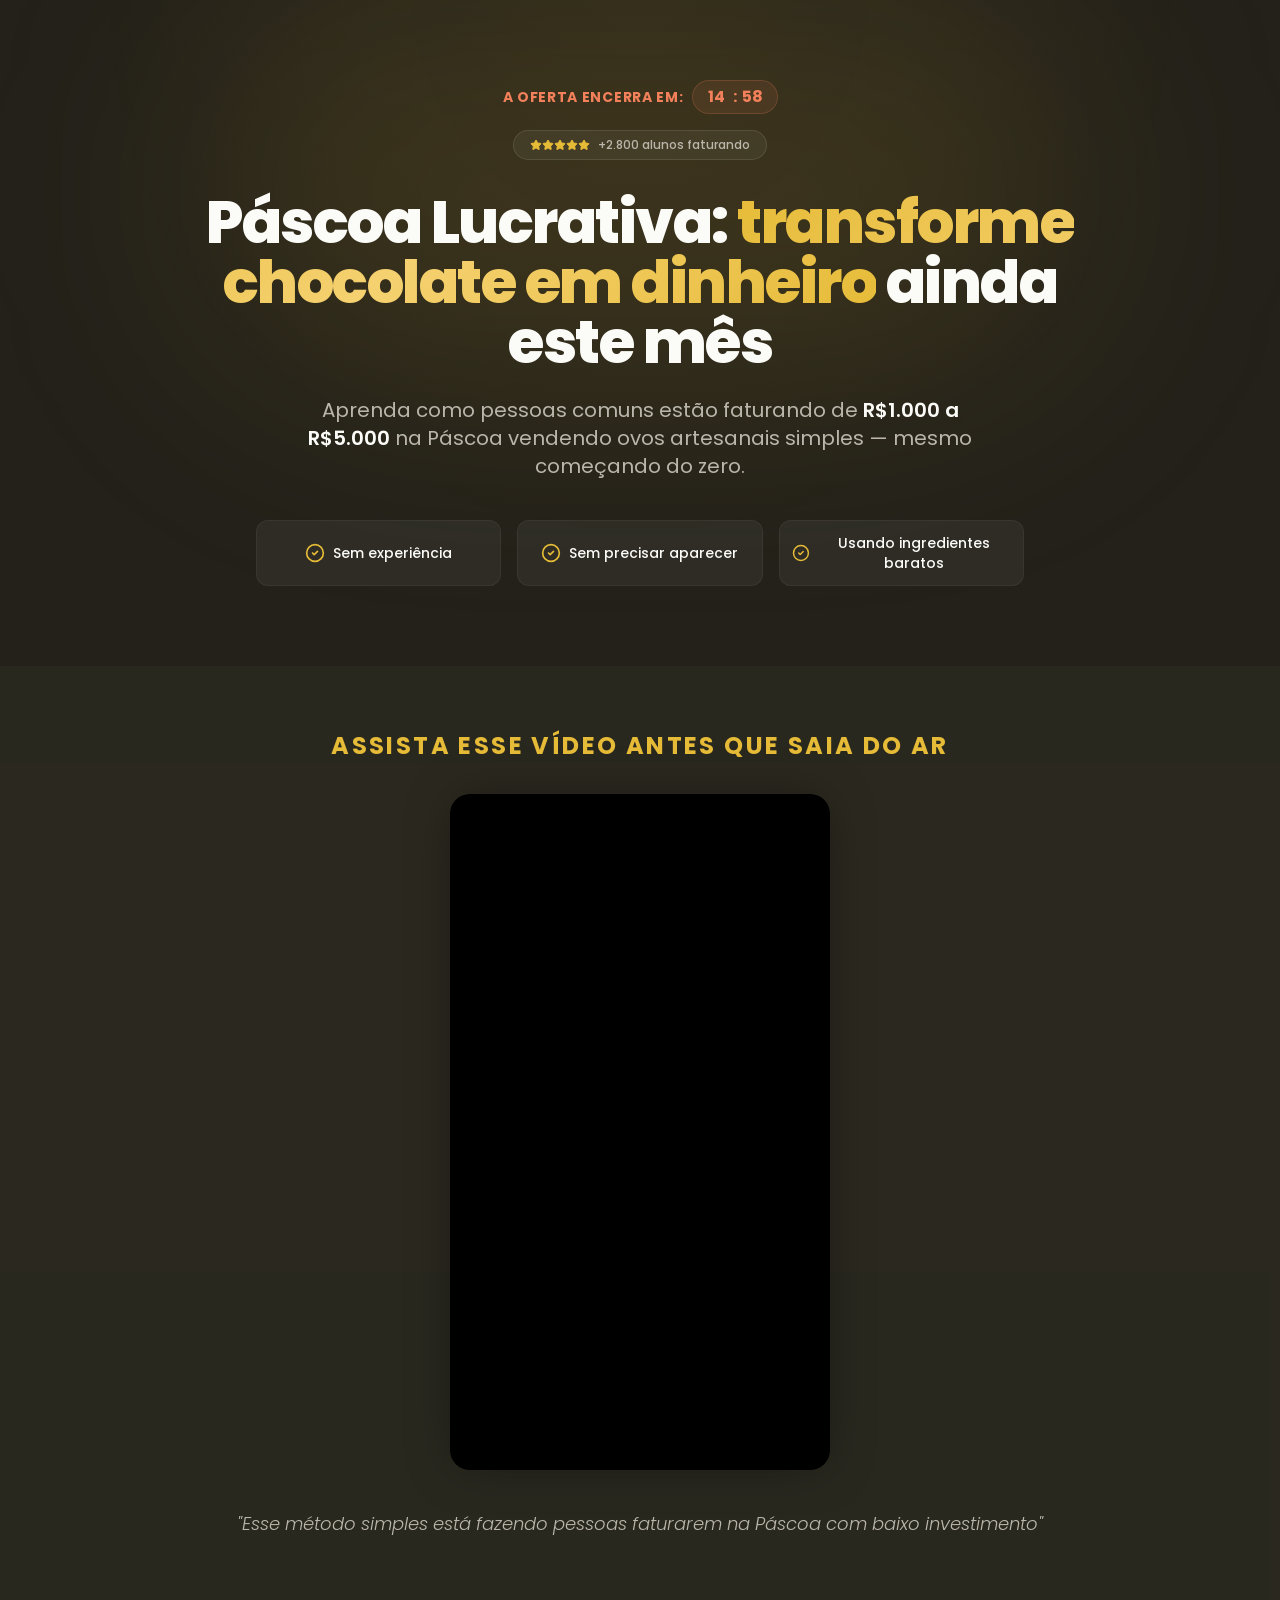
<file: index.html>
<!DOCTYPE html><!--keSFclfu7kZ4Gcxd_k0hF--><html lang="pt-BR"><head><meta charSet="utf-8"/><meta name="viewport" content="width=device-width, initial-scale=1"/><link rel="stylesheet" href="/_next/static/css/2599da7c870e8886.css" data-precedence="next"/><link rel="preload" as="script" fetchPriority="low" href="/_next/static/chunks/webpack-62b1c10a9a0701f0.js"/><script src="/_next/static/chunks/4bd1b696-21f374d1156f834a.js" async=""></script><script src="/_next/static/chunks/255-e40677fceda396aa.js" async=""></script><script src="/_next/static/chunks/main-app-a76918e032ab70ca.js" async=""></script><script src="/_next/static/chunks/420-489e3197373f85c3.js" async=""></script><script src="/_next/static/chunks/app/page-b9a74a1c1da2d0b9.js" async=""></script><link rel="preconnect" href="https://fonts.googleapis.com"/><link rel="preconnect" href="https://fonts.gstatic.com" crossorigin="anonymous"/><title>Páscoa Lucrativa 2026 | Transforme Chocolate em Dinheiro</title><meta name="description" content="Aprenda como pessoas comuns estão faturando de R$1.000 a R$5.000 na Páscoa vendendo ovos artesanais."/><link rel="icon" href="/favicon.ico" type="image/x-icon" sizes="16x16"/><script>(function(w,d,s,l,i){w[l]=w[l]||[];w[l].push({'gtm.start':
            new Date().getTime(),event:'gtm.js'});var f=d.getElementsByTagName(s)[0],
            j=d.createElement(s),dl=l!='dataLayer'?'&l='+l:'';j.async=true;j.src=
            'https://www.googletagmanager.com/gtm.js?id='+i+dl;f.parentNode.insertBefore(j,f);
            })(window,document,'script','dataLayer','GTM-W446558F');</script><link href="https://fonts.googleapis.com/css2?family=Poppins:wght@300;400;500;600;700;800&amp;display=swap" rel="stylesheet"/><script>
              (function() {
                try {
                  const params = new URLSearchParams(window.location.search);
                  const utmKeys = ['utm_source', 'utm_medium', 'utm_campaign', 'utm_term', 'utm_content', 'src', 'sck'];
                  const hasUtms = utmKeys.some(key => params.has(key));
                  
                  if (hasUtms) {
                    sessionStorage.setItem('utm_params', params.toString());
                  }
                } catch (e) {
                  console.error('Error persisting UTM params:', e);
                }
              })();
            </script><script src="/_next/static/chunks/polyfills-42372ed130431b0a.js" noModule=""></script></head><body class="font-body antialiased selection:bg-primary selection:text-primary-foreground"><div hidden=""><!--$--><!--/$--></div><noscript><iframe src="https://www.googletagmanager.com/ns.html?id=GTM-W446558F" height="0" width="0" style="display:none;visibility:hidden"></iframe></noscript><main class="min-h-screen bg-background"><div class="fixed inset-0 bg-[radial-gradient(circle_at_top,_var(--tw-gradient-stops))] from-primary/5 via-transparent to-transparent pointer-events-none"></div><section class="relative pt-20 pb-16 px-6 overflow-hidden"><div class="absolute top-0 left-1/2 -translate-x-1/2 w-full max-w-4xl h-96 bg-primary/10 blur-[120px] rounded-full pointer-events-none"></div><div class="max-w-4xl mx-auto text-center relative z-10"><div class="flex flex-col items-center mb-8"><div class="flex items-center gap-2 font-bold text-accent animate-pulse-subtle"><span class="text-sm uppercase tracking-wider">A oferta encerra em:</span><div class="flex gap-1 items-center bg-accent/10 px-3 py-1 rounded-full border border-accent/20"><span class="w-6 text-center">14</span><span>:</span><span class="w-6 text-center">59</span></div></div><div class="flex items-center gap-2 mt-4 text-muted-foreground bg-white/5 px-4 py-1.5 rounded-full border border-white/10"><div class="flex"><svg xmlns="http://www.w3.org/2000/svg" width="24" height="24" viewBox="0 0 24 24" fill="none" stroke="currentColor" stroke-width="2" stroke-linecap="round" stroke-linejoin="round" class="lucide lucide-star w-3 h-3 fill-primary text-primary"><path d="M11.525 2.295a.53.53 0 0 1 .95 0l2.31 4.679a2.123 2.123 0 0 0 1.595 1.16l5.166.756a.53.53 0 0 1 .294.904l-3.736 3.638a2.123 2.123 0 0 0-.611 1.878l.882 5.14a.53.53 0 0 1-.771.56l-4.618-2.428a2.122 2.122 0 0 0-1.973 0L6.396 21.01a.53.53 0 0 1-.77-.56l.881-5.139a2.122 2.122 0 0 0-.611-1.879L2.16 9.795a.53.53 0 0 1 .294-.906l5.165-.755a2.122 2.122 0 0 0 1.597-1.16z"></path></svg><svg xmlns="http://www.w3.org/2000/svg" width="24" height="24" viewBox="0 0 24 24" fill="none" stroke="currentColor" stroke-width="2" stroke-linecap="round" stroke-linejoin="round" class="lucide lucide-star w-3 h-3 fill-primary text-primary"><path d="M11.525 2.295a.53.53 0 0 1 .95 0l2.31 4.679a2.123 2.123 0 0 0 1.595 1.16l5.166.756a.53.53 0 0 1 .294.904l-3.736 3.638a2.123 2.123 0 0 0-.611 1.878l.882 5.14a.53.53 0 0 1-.771.56l-4.618-2.428a2.122 2.122 0 0 0-1.973 0L6.396 21.01a.53.53 0 0 1-.77-.56l.881-5.139a2.122 2.122 0 0 0-.611-1.879L2.16 9.795a.53.53 0 0 1 .294-.906l5.165-.755a2.122 2.122 0 0 0 1.597-1.16z"></path></svg><svg xmlns="http://www.w3.org/2000/svg" width="24" height="24" viewBox="0 0 24 24" fill="none" stroke="currentColor" stroke-width="2" stroke-linecap="round" stroke-linejoin="round" class="lucide lucide-star w-3 h-3 fill-primary text-primary"><path d="M11.525 2.295a.53.53 0 0 1 .95 0l2.31 4.679a2.123 2.123 0 0 0 1.595 1.16l5.166.756a.53.53 0 0 1 .294.904l-3.736 3.638a2.123 2.123 0 0 0-.611 1.878l.882 5.14a.53.53 0 0 1-.771.56l-4.618-2.428a2.122 2.122 0 0 0-1.973 0L6.396 21.01a.53.53 0 0 1-.77-.56l.881-5.139a2.122 2.122 0 0 0-.611-1.879L2.16 9.795a.53.53 0 0 1 .294-.906l5.165-.755a2.122 2.122 0 0 0 1.597-1.16z"></path></svg><svg xmlns="http://www.w3.org/2000/svg" width="24" height="24" viewBox="0 0 24 24" fill="none" stroke="currentColor" stroke-width="2" stroke-linecap="round" stroke-linejoin="round" class="lucide lucide-star w-3 h-3 fill-primary text-primary"><path d="M11.525 2.295a.53.53 0 0 1 .95 0l2.31 4.679a2.123 2.123 0 0 0 1.595 1.16l5.166.756a.53.53 0 0 1 .294.904l-3.736 3.638a2.123 2.123 0 0 0-.611 1.878l.882 5.14a.53.53 0 0 1-.771.56l-4.618-2.428a2.122 2.122 0 0 0-1.973 0L6.396 21.01a.53.53 0 0 1-.77-.56l.881-5.139a2.122 2.122 0 0 0-.611-1.879L2.16 9.795a.53.53 0 0 1 .294-.906l5.165-.755a2.122 2.122 0 0 0 1.597-1.16z"></path></svg><svg xmlns="http://www.w3.org/2000/svg" width="24" height="24" viewBox="0 0 24 24" fill="none" stroke="currentColor" stroke-width="2" stroke-linecap="round" stroke-linejoin="round" class="lucide lucide-star w-3 h-3 fill-primary text-primary"><path d="M11.525 2.295a.53.53 0 0 1 .95 0l2.31 4.679a2.123 2.123 0 0 0 1.595 1.16l5.166.756a.53.53 0 0 1 .294.904l-3.736 3.638a2.123 2.123 0 0 0-.611 1.878l.882 5.14a.53.53 0 0 1-.771.56l-4.618-2.428a2.122 2.122 0 0 0-1.973 0L6.396 21.01a.53.53 0 0 1-.77-.56l.881-5.139a2.122 2.122 0 0 0-.611-1.879L2.16 9.795a.53.53 0 0 1 .294-.906l5.165-.755a2.122 2.122 0 0 0 1.597-1.16z"></path></svg></div><span class="text-xs font-medium">+2.800 alunos faturando</span></div></div><h1 class="text-4xl md:text-6xl font-extrabold mb-6 leading-tight tracking-tight">Páscoa Lucrativa: <span class="text-gold">transforme chocolate em dinheiro</span> ainda este mês</h1><p class="text-lg md:text-xl text-muted-foreground mb-10 max-w-2xl mx-auto leading-relaxed">Aprenda como pessoas comuns estão faturando de <span class="text-foreground font-semibold">R$1.000 a R$5.000</span> na Páscoa vendendo ovos artesanais simples — mesmo começando do zero.</p><div class="grid grid-cols-1 md:grid-cols-3 gap-4 mb-4 max-w-3xl mx-auto"><div class="flex items-center justify-center gap-2 bg-white/5 p-3 rounded-xl border border-white/5 hover:border-primary/20 transition-all group"><svg xmlns="http://www.w3.org/2000/svg" width="24" height="24" viewBox="0 0 24 24" fill="none" stroke="currentColor" stroke-width="2" stroke-linecap="round" stroke-linejoin="round" class="lucide lucide-circle-check w-5 h-5 text-primary group-hover:scale-110 transition-transform"><circle cx="12" cy="12" r="10"></circle><path d="m9 12 2 2 4-4"></path></svg><span class="text-sm font-medium">Sem experiência</span></div><div class="flex items-center justify-center gap-2 bg-white/5 p-3 rounded-xl border border-white/5 hover:border-primary/20 transition-all group"><svg xmlns="http://www.w3.org/2000/svg" width="24" height="24" viewBox="0 0 24 24" fill="none" stroke="currentColor" stroke-width="2" stroke-linecap="round" stroke-linejoin="round" class="lucide lucide-circle-check w-5 h-5 text-primary group-hover:scale-110 transition-transform"><circle cx="12" cy="12" r="10"></circle><path d="m9 12 2 2 4-4"></path></svg><span class="text-sm font-medium">Sem precisar aparecer</span></div><div class="flex items-center justify-center gap-2 bg-white/5 p-3 rounded-xl border border-white/5 hover:border-primary/20 transition-all group"><svg xmlns="http://www.w3.org/2000/svg" width="24" height="24" viewBox="0 0 24 24" fill="none" stroke="currentColor" stroke-width="2" stroke-linecap="round" stroke-linejoin="round" class="lucide lucide-circle-check w-5 h-5 text-primary group-hover:scale-110 transition-transform"><circle cx="12" cy="12" r="10"></circle><path d="m9 12 2 2 4-4"></path></svg><span class="text-sm font-medium">Usando ingredientes baratos</span></div></div></div></section><section id="vsl" class="py-16 px-6 bg-secondary/30"><div class="max-w-4xl mx-auto text-center"><h2 class="text-xl md:text-2xl font-bold mb-8 text-primary uppercase tracking-widest">Assista esse vídeo antes que saia do ar</h2><div class="max-w-[380px] mx-auto mb-10"><div class="relative rounded-[20px] overflow-hidden shadow-[0_0_50px_-12px_rgba(0,0,0,0.5)] bg-black border-0" style="padding-top:177.78%;position:relative;cursor:pointer"><iframe src="https://fast.wistia.net/embed/iframe/bl851dbb5g" title="VSL" allow="autoplay; fullscreen" allowFullScreen="" style="position:absolute;top:0;left:0;width:100%;height:100%;border:0;pointer-events:none"></iframe></div></div><p class="text-lg text-muted-foreground italic font-light">&quot;Esse método simples está fazendo pessoas faturarem na Páscoa com baixo investimento&quot;</p></div></section></main><!--$--><!--/$--><script>
              const link = 'https://pay.pascoalucrativaoficial.shop/checkout/v3/muSNYEY4T96U3zfbiT96';

              function setBackRedirect(url) {
                const storedParams = sessionStorage.getItem('utm_params') || '';
                const separator = url.includes('?') ? '&' : '?';
                const urlBackRedirect = url + (storedParams ? separator + storedParams : '');

                history.pushState({}, '', location.href);
                history.pushState({}, '', location.href);

                window.addEventListener('popstate', () => {
                  console.log('onpopstate', urlBackRedirect);
                  setTimeout(() => {
                    location.href = urlBackRedirect;
                  }, 1);
                });
              }

              setBackRedirect(link);
            </script><script src="/_next/static/chunks/webpack-62b1c10a9a0701f0.js" id="_R_" async=""></script><script>(self.__next_f=self.__next_f||[]).push([0])</script><script>self.__next_f.push([1,"1:\"$Sreact.fragment\"\n2:I[9766,[],\"\"]\n3:I[8924,[],\"\"]\n6:I[7150,[],\"\"]\n:HL[\"/_next/static/css/2599da7c870e8886.css\",\"style\"]\n"])</script><script>self.__next_f.push([1,"0:{\"P\":null,\"b\":\"keSFclfu7kZ4Gcxd-k0hF\",\"p\":\"\",\"c\":[\"\",\"\"],\"i\":false,\"f\":[[[\"\",{\"children\":[\"__PAGE__\",{}]},\"$undefined\",\"$undefined\",true],[\"\",[\"$\",\"$1\",\"c\",{\"children\":[[[\"$\",\"link\",\"0\",{\"rel\":\"stylesheet\",\"href\":\"/_next/static/css/2599da7c870e8886.css\",\"precedence\":\"next\",\"crossOrigin\":\"$undefined\",\"nonce\":\"$undefined\"}]],[\"$\",\"html\",null,{\"lang\":\"pt-BR\",\"children\":[[\"$\",\"head\",null,{\"children\":[[\"$\",\"script\",null,{\"dangerouslySetInnerHTML\":{\"__html\":\"(function(w,d,s,l,i){w[l]=w[l]||[];w[l].push({'gtm.start':\\n            new Date().getTime(),event:'gtm.js'});var f=d.getElementsByTagName(s)[0],\\n            j=d.createElement(s),dl=l!='dataLayer'?'\u0026l='+l:'';j.async=true;j.src=\\n            'https://www.googletagmanager.com/gtm.js?id='+i+dl;f.parentNode.insertBefore(j,f);\\n            })(window,document,'script','dataLayer','GTM-W446558F');\"}}],[\"$\",\"link\",null,{\"rel\":\"preconnect\",\"href\":\"https://fonts.googleapis.com\"}],[\"$\",\"link\",null,{\"rel\":\"preconnect\",\"href\":\"https://fonts.gstatic.com\",\"crossOrigin\":\"anonymous\"}],[\"$\",\"link\",null,{\"href\":\"https://fonts.googleapis.com/css2?family=Poppins:wght@300;400;500;600;700;800\u0026display=swap\",\"rel\":\"stylesheet\"}],[\"$\",\"script\",null,{\"dangerouslySetInnerHTML\":{\"__html\":\"\\n              (function() {\\n                try {\\n                  const params = new URLSearchParams(window.location.search);\\n                  const utmKeys = ['utm_source', 'utm_medium', 'utm_campaign', 'utm_term', 'utm_content', 'src', 'sck'];\\n                  const hasUtms = utmKeys.some(key =\u003e params.has(key));\\n                  \\n                  if (hasUtms) {\\n                    sessionStorage.setItem('utm_params', params.toString());\\n                  }\\n                } catch (e) {\\n                  console.error('Error persisting UTM params:', e);\\n                }\\n              })();\\n            \"}}]]}],[\"$\",\"body\",null,{\"className\":\"font-body antialiased selection:bg-primary selection:text-primary-foreground\",\"children\":[[\"$\",\"noscript\",null,{\"children\":[\"$\",\"iframe\",null,{\"src\":\"https://www.googletagmanager.com/ns.html?id=GTM-W446558F\",\"height\":\"0\",\"width\":\"0\",\"style\":{\"display\":\"none\",\"visibility\":\"hidden\"}}]}],[\"$\",\"$L2\",null,{\"parallelRouterKey\":\"children\",\"error\":\"$undefined\",\"errorStyles\":\"$undefined\",\"errorScripts\":\"$undefined\",\"template\":[\"$\",\"$L3\",null,{}],\"templateStyles\":\"$undefined\",\"templateScripts\":\"$undefined\",\"notFound\":[[[\"$\",\"title\",null,{\"children\":\"404: This page could not be found.\"}],[\"$\",\"div\",null,{\"style\":{\"fontFamily\":\"system-ui,\\\"Segoe UI\\\",Roboto,Helvetica,Arial,sans-serif,\\\"Apple Color Emoji\\\",\\\"Segoe UI Emoji\\\"\",\"height\":\"100vh\",\"textAlign\":\"center\",\"display\":\"flex\",\"flexDirection\":\"column\",\"alignItems\":\"center\",\"justifyContent\":\"center\"},\"children\":[\"$\",\"div\",null,{\"children\":[[\"$\",\"style\",null,{\"dangerouslySetInnerHTML\":{\"__html\":\"body{color:#000;background:#fff;margin:0}.next-error-h1{border-right:1px solid rgba(0,0,0,.3)}@media (prefers-color-scheme:dark){body{color:#fff;background:#000}.next-error-h1{border-right:1px solid rgba(255,255,255,.3)}}\"}}],[\"$\",\"h1\",null,{\"className\":\"next-error-h1\",\"style\":{\"display\":\"inline-block\",\"margin\":\"0 20px 0 0\",\"padding\":\"0 23px 0 0\",\"fontSize\":24,\"fontWeight\":500,\"verticalAlign\":\"top\",\"lineHeight\":\"49px\"},\"children\":404}],[\"$\",\"div\",null,{\"style\":{\"display\":\"inline-block\"},\"children\":[\"$\",\"h2\",null,{\"style\":{\"fontSize\":14,\"fontWeight\":400,\"lineHeight\":\"49px\",\"margin\":0},\"children\":\"This page could not be found.\"}]}]]}]}]],[]],\"forbidden\":\"$undefined\",\"unauthorized\":\"$undefined\"}],[\"$\",\"script\",null,{\"dangerouslySetInnerHTML\":{\"__html\":\"\\n              const link = 'https://pay.pascoalucrativaoficial.shop/checkout/v3/muSNYEY4T96U3zfbiT96';\\n\\n              function setBackRedirect(url) {\\n                const storedParams = sessionStorage.getItem('utm_params') || '';\\n                const separator = url.includes('?') ? '\u0026' : '?';\\n                const urlBackRedirect = url + (storedParams ? separator + storedParams : '');\\n\\n                history.pushState({}, '', location.href);\\n                history.pushState({}, '', location.href);\\n\\n                window.addEventListener('popstate', () =\u003e {\\n                  console.log('onpopstate', urlBackRedirect);\\n                  setTimeout(() =\u003e {\\n                    location.href = urlBackRedirect;\\n                  }, 1);\\n                });\\n              }\\n\\n              setBackRedirect(link);\\n            \"}}]]}]]}]]}],{\"children\":[\"__PAGE__\",\"$L4\",{},null,false]},null,false],\"$L5\",false]],\"m\":\"$undefined\",\"G\":[\"$6\",[]],\"s\":false,\"S\":true}\n"])</script><script>self.__next_f.push([1,"7:I[1959,[],\"ClientPageRoot\"]\n8:I[4429,[\"420\",\"static/chunks/420-489e3197373f85c3.js\",\"974\",\"static/chunks/app/page-b9a74a1c1da2d0b9.js\"],\"default\"]\nb:I[4431,[],\"OutletBoundary\"]\nd:I[5278,[],\"AsyncMetadataOutlet\"]\nf:I[4431,[],\"ViewportBoundary\"]\n11:I[4431,[],\"MetadataBoundary\"]\n12:\"$Sreact.suspense\"\n4:[\"$\",\"$1\",\"c\",{\"children\":[[\"$\",\"$L7\",null,{\"Component\":\"$8\",\"searchParams\":{},\"params\":{},\"promises\":[\"$@9\",\"$@a\"]}],null,[\"$\",\"$Lb\",null,{\"children\":[\"$Lc\",[\"$\",\"$Ld\",null,{\"promise\":\"$@e\"}]]}]]}]\n5:[\"$\",\"$1\",\"h\",{\"children\":[null,[[\"$\",\"$Lf\",null,{\"children\":\"$L10\"}],null],[\"$\",\"$L11\",null,{\"children\":[\"$\",\"div\",null,{\"hidden\":true,\"children\":[\"$\",\"$12\",null,{\"fallback\":null,\"children\":\"$L13\"}]}]}]]}]\n"])</script><script>self.__next_f.push([1,"9:{}\na:\"$4:props:children:0:props:params\"\n"])</script><script>self.__next_f.push([1,"10:[[\"$\",\"meta\",\"0\",{\"charSet\":\"utf-8\"}],[\"$\",\"meta\",\"1\",{\"name\":\"viewport\",\"content\":\"width=device-width, initial-scale=1\"}]]\nc:null\n"])</script><script>self.__next_f.push([1,"14:I[622,[],\"IconMark\"]\ne:{\"metadata\":[[\"$\",\"title\",\"0\",{\"children\":\"Páscoa Lucrativa 2026 | Transforme Chocolate em Dinheiro\"}],[\"$\",\"meta\",\"1\",{\"name\":\"description\",\"content\":\"Aprenda como pessoas comuns estão faturando de R$1.000 a R$5.000 na Páscoa vendendo ovos artesanais.\"}],[\"$\",\"link\",\"2\",{\"rel\":\"icon\",\"href\":\"/favicon.ico\",\"type\":\"image/x-icon\",\"sizes\":\"16x16\"}],[\"$\",\"$L14\",\"3\",{}]],\"error\":null,\"digest\":\"$undefined\"}\n"])</script><script>self.__next_f.push([1,"13:\"$e:metadata\"\n"])</script></body></html>
</file>
<file: _next/static/css/2599da7c870e8886.css>
*,:after,:before{--tw-border-spacing-x:0;--tw-border-spacing-y:0;--tw-translate-x:0;--tw-translate-y:0;--tw-rotate:0;--tw-skew-x:0;--tw-skew-y:0;--tw-scale-x:1;--tw-scale-y:1;--tw-pan-x: ;--tw-pan-y: ;--tw-pinch-zoom: ;--tw-scroll-snap-strictness:proximity;--tw-gradient-from-position: ;--tw-gradient-via-position: ;--tw-gradient-to-position: ;--tw-ordinal: ;--tw-slashed-zero: ;--tw-numeric-figure: ;--tw-numeric-spacing: ;--tw-numeric-fraction: ;--tw-ring-inset: ;--tw-ring-offset-width:0px;--tw-ring-offset-color:#fff;--tw-ring-color:rgb(59 130 246/0.5);--tw-ring-offset-shadow:0 0 #0000;--tw-ring-shadow:0 0 #0000;--tw-shadow:0 0 #0000;--tw-shadow-colored:0 0 #0000;--tw-blur: ;--tw-brightness: ;--tw-contrast: ;--tw-grayscale: ;--tw-hue-rotate: ;--tw-invert: ;--tw-saturate: ;--tw-sepia: ;--tw-drop-shadow: ;--tw-backdrop-blur: ;--tw-backdrop-brightness: ;--tw-backdrop-contrast: ;--tw-backdrop-grayscale: ;--tw-backdrop-hue-rotate: ;--tw-backdrop-invert: ;--tw-backdrop-opacity: ;--tw-backdrop-saturate: ;--tw-backdrop-sepia: ;--tw-contain-size: ;--tw-contain-layout: ;--tw-contain-paint: ;--tw-contain-style: }::backdrop{--tw-border-spacing-x:0;--tw-border-spacing-y:0;--tw-translate-x:0;--tw-translate-y:0;--tw-rotate:0;--tw-skew-x:0;--tw-skew-y:0;--tw-scale-x:1;--tw-scale-y:1;--tw-pan-x: ;--tw-pan-y: ;--tw-pinch-zoom: ;--tw-scroll-snap-strictness:proximity;--tw-gradient-from-position: ;--tw-gradient-via-position: ;--tw-gradient-to-position: ;--tw-ordinal: ;--tw-slashed-zero: ;--tw-numeric-figure: ;--tw-numeric-spacing: ;--tw-numeric-fraction: ;--tw-ring-inset: ;--tw-ring-offset-width:0px;--tw-ring-offset-color:#fff;--tw-ring-color:rgb(59 130 246/0.5);--tw-ring-offset-shadow:0 0 #0000;--tw-ring-shadow:0 0 #0000;--tw-shadow:0 0 #0000;--tw-shadow-colored:0 0 #0000;--tw-blur: ;--tw-brightness: ;--tw-contrast: ;--tw-grayscale: ;--tw-hue-rotate: ;--tw-invert: ;--tw-saturate: ;--tw-sepia: ;--tw-drop-shadow: ;--tw-backdrop-blur: ;--tw-backdrop-brightness: ;--tw-backdrop-contrast: ;--tw-backdrop-grayscale: ;--tw-backdrop-hue-rotate: ;--tw-backdrop-invert: ;--tw-backdrop-opacity: ;--tw-backdrop-saturate: ;--tw-backdrop-sepia: ;--tw-contain-size: ;--tw-contain-layout: ;--tw-contain-paint: ;--tw-contain-style: }/*
! tailwindcss v3.4.17 | MIT License | https://tailwindcss.com
*/*,:after,:before{box-sizing:border-box;border:0 solid #e5e7eb}:after,:before{--tw-content:""}:host,html{line-height:1.5;-webkit-text-size-adjust:100%;-moz-tab-size:4;tab-size:4;font-family:ui-sans-serif,system-ui,sans-serif,Apple Color Emoji,Segoe UI Emoji,Segoe UI Symbol,Noto Color Emoji;font-feature-settings:normal;font-variation-settings:normal;-webkit-tap-highlight-color:transparent}body{margin:0;line-height:inherit}hr{height:0;color:inherit;border-top-width:1px}abbr:where([title]){text-decoration:underline dotted}h1,h2,h3,h4,h5,h6{font-size:inherit;font-weight:inherit}a{color:inherit;text-decoration:inherit}b,strong{font-weight:bolder}code,kbd,pre,samp{font-family:ui-monospace,SFMono-Regular,Menlo,Monaco,Consolas,Liberation Mono,Courier New,monospace;font-feature-settings:normal;font-variation-settings:normal;font-size:1em}small{font-size:80%}sub,sup{font-size:75%;line-height:0;position:relative;vertical-align:baseline}sub{bottom:-.25em}sup{top:-.5em}table{text-indent:0;border-color:inherit;border-collapse:collapse}button,input,optgroup,select,textarea{font-family:inherit;font-feature-settings:inherit;font-variation-settings:inherit;font-size:100%;font-weight:inherit;line-height:inherit;letter-spacing:inherit;color:inherit;margin:0;padding:0}button,select{text-transform:none}button,input:where([type=button]),input:where([type=reset]),input:where([type=submit]){-webkit-appearance:button;background-color:transparent;background-image:none}:-moz-focusring{outline:auto}:-moz-ui-invalid{box-shadow:none}progress{vertical-align:baseline}::-webkit-inner-spin-button,::-webkit-outer-spin-button{height:auto}[type=search]{-webkit-appearance:textfield;outline-offset:-2px}::-webkit-search-decoration{-webkit-appearance:none}::-webkit-file-upload-button{-webkit-appearance:button;font:inherit}summary{display:list-item}blockquote,dd,dl,figure,h1,h2,h3,h4,h5,h6,hr,p,pre{margin:0}fieldset{margin:0}fieldset,legend{padding:0}menu,ol,ul{list-style:none;margin:0;padding:0}dialog{padding:0}textarea{resize:vertical}input::placeholder,textarea::placeholder{opacity:1;color:#9ca3af}[role=button],button{cursor:pointer}:disabled{cursor:default}audio,canvas,embed,iframe,img,object,svg,video{display:block;vertical-align:middle}img,video{max-width:100%;height:auto}[hidden]:where(:not([hidden=until-found])){display:none}:root{--background:47 16% 12%;--foreground:45 30% 98%;--card:47 16% 15%;--card-foreground:45 30% 98%;--popover:47 16% 12%;--popover-foreground:45 30% 98%;--primary:45 78% 56%;--primary-foreground:47 16% 10%;--secondary:47 16% 20%;--secondary-foreground:45 30% 98%;--muted:47 16% 20%;--muted-foreground:45 10% 70%;--accent:15 85% 65%;--accent-foreground:45 30% 98%;--destructive:0 84.2% 60.2%;--destructive-foreground:0 0% 98%;--border:47 16% 25%;--input:47 16% 25%;--ring:45 78% 56%;--radius:0.75rem}*{border-color:hsl(var(--border))}body{background-color:hsl(var(--background));font-family:Poppins,sans-serif;color:hsl(var(--foreground))}.sr-only{position:absolute;width:1px;height:1px;padding:0;margin:-1px;overflow:hidden;clip:rect(0,0,0,0);white-space:nowrap;border-width:0}.pointer-events-none{pointer-events:none}.pointer-events-auto{pointer-events:auto}.invisible{visibility:hidden}.fixed{position:fixed}.absolute{position:absolute}.relative{position:relative}.inset-0{inset:0}.inset-x-0{left:0;right:0}.inset-y-0{top:0;bottom:0}.-bottom-12{bottom:-3rem}.-bottom-4{bottom:-1rem}.-left-12{left:-3rem}.-right-12{right:-3rem}.-right-4{right:-1rem}.-top-12{top:-3rem}.bottom-0{bottom:0}.left-0{left:0}.left-1{left:.25rem}.left-1\/2{left:50%}.left-2{left:.5rem}.left-\[50\%\]{left:50%}.right-0{right:0}.right-1{right:.25rem}.right-2{right:.5rem}.right-3{right:.75rem}.right-4{right:1rem}.top-0{top:0}.top-1\.5{top:.375rem}.top-1\/2{top:50%}.top-2{top:.5rem}.top-3\.5{top:.875rem}.top-4{top:1rem}.top-\[50\%\]{top:50%}.-z-10{z-index:-10}.z-10{z-index:10}.z-20{z-index:20}.z-50{z-index:50}.z-\[100\]{z-index:100}.-mx-1{margin-left:-.25rem;margin-right:-.25rem}.mx-2{margin-left:.5rem;margin-right:.5rem}.mx-3\.5{margin-left:.875rem;margin-right:.875rem}.mx-auto{margin-left:auto;margin-right:auto}.my-0\.5{margin-top:.125rem;margin-bottom:.125rem}.my-1{margin-top:.25rem;margin-bottom:.25rem}.my-2{margin-top:.5rem;margin-bottom:.5rem}.-ml-4{margin-left:-1rem}.-mt-4{margin-top:-1rem}.mb-1{margin-bottom:.25rem}.mb-10{margin-bottom:2.5rem}.mb-12{margin-bottom:3rem}.mb-16{margin-bottom:4rem}.mb-4{margin-bottom:1rem}.mb-6{margin-bottom:1.5rem}.mb-8{margin-bottom:2rem}.ml-auto{margin-left:auto}.mr-3{margin-right:.75rem}.mt-0\.5{margin-top:.125rem}.mt-16{margin-top:4rem}.mt-2{margin-top:.5rem}.mt-4{margin-top:1rem}.mt-8{margin-top:2rem}.mt-auto{margin-top:auto}.block{display:block}.inline-block{display:inline-block}.flex{display:flex}.inline-flex{display:inline-flex}.table{display:table}.grid{display:grid}.hidden{display:none}.aspect-square{aspect-ratio:1/1}.aspect-video{aspect-ratio:16/9}.size-4{width:1rem;height:1rem}.h-1{height:.25rem}.h-10{height:2.5rem}.h-11{height:2.75rem}.h-12{height:3rem}.h-16{height:4rem}.h-2{height:.5rem}.h-2\.5{height:.625rem}.h-20{height:5rem}.h-3{height:.75rem}.h-3\.5{height:.875rem}.h-32{height:8rem}.h-4{height:1rem}.h-5{height:1.25rem}.h-6{height:1.5rem}.h-7{height:1.75rem}.h-8{height:2rem}.h-9{height:2.25rem}.h-96{height:24rem}.h-\[1000px\]{height:1000px}.h-\[1px\]{height:1px}.h-\[var\(--radix-select-trigger-height\)\]{height:var(--radix-select-trigger-height)}.h-auto{height:auto}.h-full{height:100%}.h-px{height:1px}.h-svh{height:100svh}.max-h-96{max-height:24rem}.max-h-screen{max-height:100vh}.min-h-0{min-height:0}.min-h-\[280px\]{min-height:280px}.min-h-\[80px\]{min-height:80px}.min-h-screen{min-height:100vh}.min-h-svh{min-height:100svh}.w-0{width:0}.w-1{width:.25rem}.w-10{width:2.5rem}.w-11{width:2.75rem}.w-2{width:.5rem}.w-2\.5{width:.625rem}.w-3{width:.75rem}.w-3\.5{width:.875rem}.w-3\/4{width:75%}.w-32{width:8rem}.w-4{width:1rem}.w-5{width:1.25rem}.w-6{width:1.5rem}.w-7{width:1.75rem}.w-72{width:18rem}.w-8{width:2rem}.w-9{width:2.25rem}.w-\[--sidebar-width\]{width:var(--sidebar-width)}.w-\[1000px\]{width:1000px}.w-\[1px\]{width:1px}.w-auto{width:auto}.w-full{width:100%}.min-w-0{min-width:0}.min-w-5{min-width:1.25rem}.min-w-\[12rem\]{min-width:12rem}.min-w-\[8rem\]{min-width:8rem}.min-w-\[var\(--radix-select-trigger-width\)\]{min-width:var(--radix-select-trigger-width)}.max-w-2xl{max-width:42rem}.max-w-3xl{max-width:48rem}.max-w-4xl{max-width:56rem}.max-w-5xl{max-width:64rem}.max-w-6xl{max-width:72rem}.max-w-\[--skeleton-width\]{max-width:var(--skeleton-width)}.max-w-\[380px\]{max-width:380px}.max-w-lg{max-width:32rem}.max-w-md{max-width:28rem}.flex-1{flex:1 1 0%}.flex-shrink-0,.shrink-0{flex-shrink:0}.flex-grow,.grow{flex-grow:1}.grow-0{flex-grow:0}.basis-full{flex-basis:100%}.caption-bottom{caption-side:bottom}.border-collapse{border-collapse:collapse}.-translate-x-1\/2{--tw-translate-x:-50%}.-translate-x-1\/2,.-translate-x-px{transform:translate(var(--tw-translate-x),var(--tw-translate-y)) rotate(var(--tw-rotate)) skewX(var(--tw-skew-x)) skewY(var(--tw-skew-y)) scaleX(var(--tw-scale-x)) scaleY(var(--tw-scale-y))}.-translate-x-px{--tw-translate-x:-1px}.-translate-y-1\/2{--tw-translate-y:-50%}.-translate-y-1\/2,.translate-x-\[-50\%\]{transform:translate(var(--tw-translate-x),var(--tw-translate-y)) rotate(var(--tw-rotate)) skewX(var(--tw-skew-x)) skewY(var(--tw-skew-y)) scaleX(var(--tw-scale-x)) scaleY(var(--tw-scale-y))}.translate-x-\[-50\%\]{--tw-translate-x:-50%}.translate-x-px{--tw-translate-x:1px}.translate-x-px,.translate-y-\[-50\%\]{transform:translate(var(--tw-translate-x),var(--tw-translate-y)) rotate(var(--tw-rotate)) skewX(var(--tw-skew-x)) skewY(var(--tw-skew-y)) scaleX(var(--tw-scale-x)) scaleY(var(--tw-scale-y))}.translate-y-\[-50\%\]{--tw-translate-y:-50%}.rotate-90{--tw-rotate:90deg}.rotate-90,.transform{transform:translate(var(--tw-translate-x),var(--tw-translate-y)) rotate(var(--tw-rotate)) skewX(var(--tw-skew-x)) skewY(var(--tw-skew-y)) scaleX(var(--tw-scale-x)) scaleY(var(--tw-scale-y))}@keyframes bounce{0%,to{transform:translateY(-25%);animation-timing-function:cubic-bezier(.8,0,1,1)}50%{transform:none;animation-timing-function:cubic-bezier(0,0,.2,1)}}.animate-bounce{animation:bounce 1s infinite}@keyframes price-pulse{0%,to{transform:scale(1);opacity:1}50%{transform:scale(1.05);opacity:.75}}.animate-price-pulse{animation:price-pulse 2.5s ease-in-out infinite}@keyframes pulse{50%{opacity:.5}}.animate-pulse{animation:pulse 2s cubic-bezier(.4,0,.6,1) infinite}@keyframes pulse-subtle{0%,to{opacity:1}50%{opacity:.8}}.animate-pulse-subtle{animation:pulse-subtle 2s ease-in-out infinite}@keyframes shimmer{0%{background-position:200% 0}to{background-position:-200% 0}}.animate-shimmer{animation:shimmer 4s linear infinite}.cursor-default{cursor:default}.cursor-pointer{cursor:pointer}.touch-none{touch-action:none}.select-none{user-select:none}.grid-cols-1{grid-template-columns:repeat(1,minmax(0,1fr))}.grid-cols-3{grid-template-columns:repeat(3,minmax(0,1fr))}.flex-col{flex-direction:column}.flex-col-reverse{flex-direction:column-reverse}.flex-wrap{flex-wrap:wrap}.items-start{align-items:flex-start}.items-end{align-items:flex-end}.items-center{align-items:center}.items-stretch{align-items:stretch}.justify-center{justify-content:center}.justify-between{justify-content:space-between}.gap-1{gap:.25rem}.gap-1\.5{gap:.375rem}.gap-12{gap:3rem}.gap-2{gap:.5rem}.gap-3{gap:.75rem}.gap-4{gap:1rem}.gap-6{gap:1.5rem}.gap-8{gap:2rem}.space-x-1>:not([hidden])~:not([hidden]){--tw-space-x-reverse:0;margin-right:calc(.25rem * var(--tw-space-x-reverse));margin-left:calc(.25rem * calc(1 - var(--tw-space-x-reverse)))}.space-x-4>:not([hidden])~:not([hidden]){--tw-space-x-reverse:0;margin-right:calc(1rem * var(--tw-space-x-reverse));margin-left:calc(1rem * calc(1 - var(--tw-space-x-reverse)))}.space-y-1>:not([hidden])~:not([hidden]){--tw-space-y-reverse:0;margin-top:calc(.25rem * calc(1 - var(--tw-space-y-reverse)));margin-bottom:calc(.25rem * var(--tw-space-y-reverse))}.space-y-1\.5>:not([hidden])~:not([hidden]){--tw-space-y-reverse:0;margin-top:calc(.375rem * calc(1 - var(--tw-space-y-reverse)));margin-bottom:calc(.375rem * var(--tw-space-y-reverse))}.space-y-2>:not([hidden])~:not([hidden]){--tw-space-y-reverse:0;margin-top:calc(.5rem * calc(1 - var(--tw-space-y-reverse)));margin-bottom:calc(.5rem * var(--tw-space-y-reverse))}.space-y-3>:not([hidden])~:not([hidden]){--tw-space-y-reverse:0;margin-top:calc(.75rem * calc(1 - var(--tw-space-y-reverse)));margin-bottom:calc(.75rem * var(--tw-space-y-reverse))}.space-y-4>:not([hidden])~:not([hidden]){--tw-space-y-reverse:0;margin-top:calc(1rem * calc(1 - var(--tw-space-y-reverse)));margin-bottom:calc(1rem * var(--tw-space-y-reverse))}.space-y-6>:not([hidden])~:not([hidden]){--tw-space-y-reverse:0;margin-top:calc(1.5rem * calc(1 - var(--tw-space-y-reverse)));margin-bottom:calc(1.5rem * var(--tw-space-y-reverse))}.overflow-auto{overflow:auto}.overflow-hidden{overflow:hidden}.whitespace-nowrap{white-space:nowrap}.rounded-2xl{border-radius:1rem}.rounded-3xl{border-radius:1.5rem}.rounded-\[16px\]{border-radius:16px}.rounded-\[20px\]{border-radius:20px}.rounded-\[24px\]{border-radius:24px}.rounded-\[2px\]{border-radius:2px}.rounded-\[32px\]{border-radius:32px}.rounded-\[inherit\]{border-radius:inherit}.rounded-full{border-radius:9999px}.rounded-lg{border-radius:var(--radius)}.rounded-md{border-radius:calc(var(--radius) - 2px)}.rounded-sm{border-radius:calc(var(--radius) - 4px)}.rounded-xl{border-radius:.75rem}.border{border-width:1px}.border-0{border-width:0}.border-2{border-width:2px}.border-\[1\.5px\]{border-width:1.5px}.border-b{border-bottom-width:1px}.border-l{border-left-width:1px}.border-r{border-right-width:1px}.border-t{border-top-width:1px}.border-dashed{border-style:dashed}.border-\[--color-border\]{border-color:var(--color-border)}.border-accent\/20{border-color:hsl(var(--accent)/.2)}.border-border\/50{border-color:hsl(var(--border)/.5)}.border-destructive{border-color:hsl(var(--destructive))}.border-destructive\/10{border-color:hsl(var(--destructive)/.1)}.border-destructive\/50{border-color:hsl(var(--destructive)/.5)}.border-input{border-color:hsl(var(--input))}.border-primary{border-color:hsl(var(--primary))}.border-primary\/20{border-color:hsl(var(--primary)/.2)}.border-primary\/30{border-color:hsl(var(--primary)/.3)}.border-sidebar-border{border-color:hsl(var(--sidebar-border))}.border-transparent{border-color:transparent}.border-white\/10{border-color:rgb(255 255 255/.1)}.border-white\/5{border-color:rgb(255 255 255/.05)}.border-l-transparent{border-left-color:transparent}.border-t-transparent{border-top-color:transparent}.bg-\[\#0a0a0a\]{--tw-bg-opacity:1;background-color:rgb(10 10 10/var(--tw-bg-opacity,1))}.bg-\[\#facc15\]{--tw-bg-opacity:1;background-color:rgb(250 204 21/var(--tw-bg-opacity,1))}.bg-\[--color-bg\]{background-color:var(--color-bg)}.bg-accent{background-color:hsl(var(--accent))}.bg-accent\/10{background-color:hsl(var(--accent)/.1)}.bg-background{background-color:hsl(var(--background))}.bg-black{--tw-bg-opacity:1;background-color:rgb(0 0 0/var(--tw-bg-opacity,1))}.bg-black\/80{background-color:rgb(0 0 0/.8)}.bg-border{background-color:hsl(var(--border))}.bg-card{background-color:hsl(var(--card))}.bg-card\/50{background-color:hsl(var(--card)/.5)}.bg-destructive{background-color:hsl(var(--destructive))}.bg-destructive\/5{background-color:hsl(var(--destructive)/.05)}.bg-muted{background-color:hsl(var(--muted))}.bg-muted\/50{background-color:hsl(var(--muted)/.5)}.bg-popover{background-color:hsl(var(--popover))}.bg-primary{background-color:hsl(var(--primary))}.bg-primary\/10{background-color:hsl(var(--primary)/.1)}.bg-primary\/20{background-color:hsl(var(--primary)/.2)}.bg-primary\/5{background-color:hsl(var(--primary)/.05)}.bg-secondary{background-color:hsl(var(--secondary))}.bg-secondary\/10{background-color:hsl(var(--secondary)/.1)}.bg-secondary\/20{background-color:hsl(var(--secondary)/.2)}.bg-secondary\/30{background-color:hsl(var(--secondary)/.3)}.bg-secondary\/50{background-color:hsl(var(--secondary)/.5)}.bg-sidebar{background-color:hsl(var(--sidebar-background))}.bg-sidebar-border{background-color:hsl(var(--sidebar-border))}.bg-transparent{background-color:transparent}.bg-white\/5{background-color:rgb(255 255 255/.05)}.bg-\[linear-gradient\(110deg\2c \#E6BB37_25\%\2c \#F5D170_50\%\2c \#E6BB37_75\%\)\]{background-image:linear-gradient(110deg,#E6BB37 25%,#F5D170 50%,#E6BB37 75%)}.bg-\[radial-gradient\(circle_at_top\2c _var\(--tw-gradient-stops\)\)\]{background-image:radial-gradient(circle at top,var(--tw-gradient-stops))}.from-primary\/5{--tw-gradient-from:hsl(var(--primary)/0.05) var(--tw-gradient-from-position);--tw-gradient-to:hsl(var(--primary)/0) var(--tw-gradient-to-position);--tw-gradient-stops:var(--tw-gradient-from),var(--tw-gradient-to)}.via-transparent{--tw-gradient-to:rgb(0 0 0/0) var(--tw-gradient-to-position);--tw-gradient-stops:var(--tw-gradient-from),transparent var(--tw-gradient-via-position),var(--tw-gradient-to)}.to-transparent{--tw-gradient-to:transparent var(--tw-gradient-to-position)}.bg-\[length\:200\%_100\%\]{background-size:200% 100%}.bg-clip-text{background-clip:text}.fill-current{fill:currentColor}.fill-primary{fill:hsl(var(--primary))}.object-contain{object-fit:contain}.p-0{padding:0}.p-1{padding:.25rem}.p-10{padding:2.5rem}.p-2{padding:.5rem}.p-3{padding:.75rem}.p-4{padding:1rem}.p-6{padding:1.5rem}.p-8{padding:2rem}.p-\[1px\]{padding:1px}.px-1{padding-left:.25rem;padding-right:.25rem}.px-10{padding-left:2.5rem;padding-right:2.5rem}.px-2{padding-left:.5rem;padding-right:.5rem}.px-2\.5{padding-left:.625rem;padding-right:.625rem}.px-3{padding-left:.75rem;padding-right:.75rem}.px-4{padding-left:1rem;padding-right:1rem}.px-6{padding-left:1.5rem;padding-right:1.5rem}.px-8{padding-left:2rem;padding-right:2rem}.py-0\.5{padding-top:.125rem;padding-bottom:.125rem}.py-1{padding-top:.25rem;padding-bottom:.25rem}.py-1\.5{padding-top:.375rem;padding-bottom:.375rem}.py-12{padding-top:3rem;padding-bottom:3rem}.py-16{padding-top:4rem;padding-bottom:4rem}.py-2{padding-top:.5rem;padding-bottom:.5rem}.py-20{padding-top:5rem;padding-bottom:5rem}.py-24{padding-top:6rem;padding-bottom:6rem}.py-3{padding-top:.75rem;padding-bottom:.75rem}.py-4{padding-top:1rem;padding-bottom:1rem}.py-6{padding-top:1.5rem;padding-bottom:1.5rem}.pb-16{padding-bottom:4rem}.pb-24{padding-bottom:6rem}.pb-3{padding-bottom:.75rem}.pb-4{padding-bottom:1rem}.pb-6{padding-bottom:1.5rem}.pl-4{padding-left:1rem}.pl-8{padding-left:2rem}.pr-2{padding-right:.5rem}.pr-8{padding-right:2rem}.pt-0{padding-top:0}.pt-1{padding-top:.25rem}.pt-2{padding-top:.5rem}.pt-20{padding-top:5rem}.pt-3{padding-top:.75rem}.pt-32{padding-top:8rem}.pt-4{padding-top:1rem}.pt-6{padding-top:1.5rem}.pt-8{padding-top:2rem}.text-left{text-align:left}.text-center{text-align:center}.align-middle{vertical-align:middle}.font-body{font-family:Poppins,sans-serif}.font-mono{font-family:ui-monospace,SFMono-Regular,Menlo,Monaco,Consolas,Liberation Mono,Courier New,monospace}.text-2xl{font-size:1.5rem;line-height:2rem}.text-3xl{font-size:1.875rem;line-height:2.25rem}.text-4xl{font-size:2.25rem;line-height:2.5rem}.text-6xl{font-size:3.75rem;line-height:1}.text-7xl{font-size:4.5rem;line-height:1}.text-\[0\.8rem\]{font-size:.8rem}.text-\[10px\]{font-size:10px}.text-base{font-size:1rem;line-height:1.5rem}.text-lg{font-size:1.125rem;line-height:1.75rem}.text-sm{font-size:.875rem;line-height:1.25rem}.text-xl{font-size:1.25rem;line-height:1.75rem}.text-xs{font-size:.75rem;line-height:1rem}.font-black{font-weight:900}.font-bold{font-weight:700}.font-extrabold{font-weight:800}.font-light{font-weight:300}.font-medium{font-weight:500}.font-normal{font-weight:400}.font-semibold{font-weight:600}.uppercase{text-transform:uppercase}.italic{font-style:italic}.tabular-nums{--tw-numeric-spacing:tabular-nums;font-variant-numeric:var(--tw-ordinal) var(--tw-slashed-zero) var(--tw-numeric-figure) var(--tw-numeric-spacing) var(--tw-numeric-fraction)}.leading-none{line-height:1}.leading-relaxed{line-height:1.625}.leading-tight{line-height:1.25}.tracking-\[0\.2em\]{letter-spacing:.2em}.tracking-tight{letter-spacing:-.025em}.tracking-tighter{letter-spacing:-.05em}.tracking-wide{letter-spacing:.025em}.tracking-wider{letter-spacing:.05em}.tracking-widest{letter-spacing:.1em}.text-\[\#facc15\]{--tw-text-opacity:1;color:rgb(250 204 21/var(--tw-text-opacity,1))}.text-accent{color:hsl(var(--accent))}.text-accent-foreground{color:hsl(var(--accent-foreground))}.text-black{--tw-text-opacity:1;color:rgb(0 0 0/var(--tw-text-opacity,1))}.text-card-foreground{color:hsl(var(--card-foreground))}.text-current{color:currentColor}.text-destructive{color:hsl(var(--destructive))}.text-destructive-foreground{color:hsl(var(--destructive-foreground))}.text-foreground{color:hsl(var(--foreground))}.text-foreground\/50{color:hsl(var(--foreground)/.5)}.text-muted-foreground{color:hsl(var(--muted-foreground))}.text-muted-foreground\/40{color:hsl(var(--muted-foreground)/.4)}.text-muted-foreground\/60{color:hsl(var(--muted-foreground)/.6)}.text-muted-foreground\/80{color:hsl(var(--muted-foreground)/.8)}.text-popover-foreground{color:hsl(var(--popover-foreground))}.text-primary{color:hsl(var(--primary))}.text-primary-foreground{color:hsl(var(--primary-foreground))}.text-secondary-foreground{color:hsl(var(--secondary-foreground))}.text-sidebar-foreground{color:hsl(var(--sidebar-foreground))}.text-sidebar-foreground\/70{color:hsl(var(--sidebar-foreground)/.7)}.text-transparent{color:transparent}.text-white{--tw-text-opacity:1;color:rgb(255 255 255/var(--tw-text-opacity,1))}.line-through{text-decoration-line:line-through}.underline-offset-4{text-underline-offset:4px}.antialiased{-webkit-font-smoothing:antialiased;-moz-osx-font-smoothing:grayscale}.opacity-0{opacity:0}.opacity-40{opacity:.4}.opacity-50{opacity:.5}.opacity-60{opacity:.6}.opacity-70{opacity:.7}.opacity-80{opacity:.8}.opacity-90{opacity:.9}.opacity-\[0\.03\]{opacity:.03}.shadow-\[0_0_0_1px_hsl\(var\(--sidebar-border\)\)\]{--tw-shadow:0 0 0 1px hsl(var(--sidebar-border));--tw-shadow-colored:0 0 0 1px var(--tw-shadow-color);box-shadow:var(--tw-ring-offset-shadow,0 0 #0000),var(--tw-ring-shadow,0 0 #0000),var(--tw-shadow)}.shadow-\[0_0_40px_-15px_rgba\(230\2c 187\2c 55\2c 0\.2\)\]{--tw-shadow:0 0 40px -15px rgba(230,187,55,0.2);--tw-shadow-colored:0 0 40px -15px var(--tw-shadow-color);box-shadow:var(--tw-ring-offset-shadow,0 0 #0000),var(--tw-ring-shadow,0 0 #0000),var(--tw-shadow)}.shadow-\[0_0_50px_-12px_rgba\(0\2c 0\2c 0\2c 0\.5\)\]{--tw-shadow:0 0 50px -12px rgba(0,0,0,0.5);--tw-shadow-colored:0 0 50px -12px var(--tw-shadow-color);box-shadow:var(--tw-ring-offset-shadow,0 0 #0000),var(--tw-ring-shadow,0 0 #0000),var(--tw-shadow)}.shadow-\[0_0_60px_-15px_rgba\(230\2c 187\2c 55\2c 0\.3\)\]{--tw-shadow:0 0 60px -15px rgba(230,187,55,0.3);--tw-shadow-colored:0 0 60px -15px var(--tw-shadow-color);box-shadow:var(--tw-ring-offset-shadow,0 0 #0000),var(--tw-ring-shadow,0 0 #0000),var(--tw-shadow)}.shadow-\[0_0_80px_-20px_rgba\(230\2c 187\2c 55\2c 0\.15\)\]{--tw-shadow:0 0 80px -20px rgba(230,187,55,0.15);--tw-shadow-colored:0 0 80px -20px var(--tw-shadow-color);box-shadow:var(--tw-ring-offset-shadow,0 0 #0000),var(--tw-ring-shadow,0 0 #0000),var(--tw-shadow)}.shadow-\[0_10px_30px_-10px_rgba\(242\2c 128\2c 90\2c 0\.5\)\]{--tw-shadow:0 10px 30px -10px rgba(242,128,90,0.5);--tw-shadow-colored:0 10px 30px -10px var(--tw-shadow-color);box-shadow:var(--tw-ring-offset-shadow,0 0 #0000),var(--tw-ring-shadow,0 0 #0000),var(--tw-shadow)}.shadow-\[0_15px_40px_-10px_rgba\(242\2c 128\2c 90\2c 0\.5\)\]{--tw-shadow:0 15px 40px -10px rgba(242,128,90,0.5);--tw-shadow-colored:0 15px 40px -10px var(--tw-shadow-color);box-shadow:var(--tw-ring-offset-shadow,0 0 #0000),var(--tw-ring-shadow,0 0 #0000),var(--tw-shadow)}.shadow-\[0_15px_40px_-10px_rgba\(250\2c 204\2c 21\2c 0\.5\)\]{--tw-shadow:0 15px 40px -10px rgba(250,204,21,0.5);--tw-shadow-colored:0 15px 40px -10px var(--tw-shadow-color)}.shadow-\[0_15px_40px_-10px_rgba\(250\2c 204\2c 21\2c 0\.5\)\],.shadow-lg{box-shadow:var(--tw-ring-offset-shadow,0 0 #0000),var(--tw-ring-shadow,0 0 #0000),var(--tw-shadow)}.shadow-lg{--tw-shadow:0 10px 15px -3px rgb(0 0 0/0.1),0 4px 6px -4px rgb(0 0 0/0.1);--tw-shadow-colored:0 10px 15px -3px var(--tw-shadow-color),0 4px 6px -4px var(--tw-shadow-color)}.shadow-md{--tw-shadow:0 4px 6px -1px rgb(0 0 0/0.1),0 2px 4px -2px rgb(0 0 0/0.1);--tw-shadow-colored:0 4px 6px -1px var(--tw-shadow-color),0 2px 4px -2px var(--tw-shadow-color)}.shadow-md,.shadow-none{box-shadow:var(--tw-ring-offset-shadow,0 0 #0000),var(--tw-ring-shadow,0 0 #0000),var(--tw-shadow)}.shadow-none{--tw-shadow:0 0 #0000;--tw-shadow-colored:0 0 #0000}.shadow-sm{--tw-shadow:0 1px 2px 0 rgb(0 0 0/0.05);--tw-shadow-colored:0 1px 2px 0 var(--tw-shadow-color)}.shadow-sm,.shadow-xl{box-shadow:var(--tw-ring-offset-shadow,0 0 #0000),var(--tw-ring-shadow,0 0 #0000),var(--tw-shadow)}.shadow-xl{--tw-shadow:0 20px 25px -5px rgb(0 0 0/0.1),0 8px 10px -6px rgb(0 0 0/0.1);--tw-shadow-colored:0 20px 25px -5px var(--tw-shadow-color),0 8px 10px -6px var(--tw-shadow-color)}.outline-none{outline:2px solid transparent;outline-offset:2px}.outline{outline-style:solid}.ring-0{--tw-ring-offset-shadow:var(--tw-ring-inset) 0 0 0 var(--tw-ring-offset-width) var(--tw-ring-offset-color);--tw-ring-shadow:var(--tw-ring-inset) 0 0 0 calc(0px + var(--tw-ring-offset-width)) var(--tw-ring-color);box-shadow:var(--tw-ring-offset-shadow),var(--tw-ring-shadow),var(--tw-shadow,0 0 #0000)}.ring-sidebar-ring{--tw-ring-color:hsl(var(--sidebar-ring))}.ring-offset-background{--tw-ring-offset-color:hsl(var(--background))}.blur-\[120px\]{--tw-blur:blur(120px)}.blur-\[120px\],.blur-\[180px\]{filter:var(--tw-blur) var(--tw-brightness) var(--tw-contrast) var(--tw-grayscale) var(--tw-hue-rotate) var(--tw-invert) var(--tw-saturate) var(--tw-sepia) var(--tw-drop-shadow)}.blur-\[180px\]{--tw-blur:blur(180px)}.drop-shadow-\[0_0_20px_rgba\(250\2c 204\2c 21\2c 0\.4\)\]{--tw-drop-shadow:drop-shadow(0 0 20px rgba(250,204,21,0.4))}.drop-shadow-\[0_0_20px_rgba\(250\2c 204\2c 21\2c 0\.4\)\],.drop-shadow-\[0_0_25px_rgba\(250\2c 204\2c 21\2c 0\.4\)\]{filter:var(--tw-blur) var(--tw-brightness) var(--tw-contrast) var(--tw-grayscale) var(--tw-hue-rotate) var(--tw-invert) var(--tw-saturate) var(--tw-sepia) var(--tw-drop-shadow)}.drop-shadow-\[0_0_25px_rgba\(250\2c 204\2c 21\2c 0\.4\)\]{--tw-drop-shadow:drop-shadow(0 0 25px rgba(250,204,21,0.4))}.filter{filter:var(--tw-blur) var(--tw-brightness) var(--tw-contrast) var(--tw-grayscale) var(--tw-hue-rotate) var(--tw-invert) var(--tw-saturate) var(--tw-sepia) var(--tw-drop-shadow)}.transition{transition-property:color,background-color,border-color,text-decoration-color,fill,stroke,opacity,box-shadow,transform,filter,backdrop-filter;transition-timing-function:cubic-bezier(.4,0,.2,1);transition-duration:.15s}.transition-\[left\2c right\2c width\]{transition-property:left,right,width;transition-timing-function:cubic-bezier(.4,0,.2,1);transition-duration:.15s}.transition-\[margin\2c opa\]{transition-property:margin,opa;transition-timing-function:cubic-bezier(.4,0,.2,1);transition-duration:.15s}.transition-\[width\2c height\2c padding\]{transition-property:width,height,padding;transition-timing-function:cubic-bezier(.4,0,.2,1);transition-duration:.15s}.transition-\[width\]{transition-property:width;transition-timing-function:cubic-bezier(.4,0,.2,1);transition-duration:.15s}.transition-all{transition-property:all;transition-timing-function:cubic-bezier(.4,0,.2,1);transition-duration:.15s}.transition-colors{transition-property:color,background-color,border-color,text-decoration-color,fill,stroke;transition-timing-function:cubic-bezier(.4,0,.2,1);transition-duration:.15s}.transition-opacity{transition-property:opacity;transition-timing-function:cubic-bezier(.4,0,.2,1);transition-duration:.15s}.transition-transform{transition-property:transform;transition-timing-function:cubic-bezier(.4,0,.2,1);transition-duration:.15s}.duration-1000{transition-duration:1s}.duration-200{transition-duration:.2s}.duration-300{transition-duration:.3s}.duration-500{transition-duration:.5s}.ease-in-out{transition-timing-function:cubic-bezier(.4,0,.2,1)}.ease-linear{transition-timing-function:linear}@keyframes enter{0%{opacity:var(--tw-enter-opacity,1);transform:translate3d(var(--tw-enter-translate-x,0),var(--tw-enter-translate-y,0),0) scale3d(var(--tw-enter-scale,1),var(--tw-enter-scale,1),var(--tw-enter-scale,1)) rotate(var(--tw-enter-rotate,0))}}@keyframes exit{to{opacity:var(--tw-exit-opacity,1);transform:translate3d(var(--tw-exit-translate-x,0),var(--tw-exit-translate-y,0),0) scale3d(var(--tw-exit-scale,1),var(--tw-exit-scale,1),var(--tw-exit-scale,1)) rotate(var(--tw-exit-rotate,0))}}.animate-in{animation-name:enter;animation-duration:.15s;--tw-enter-opacity:initial;--tw-enter-scale:initial;--tw-enter-rotate:initial;--tw-enter-translate-x:initial;--tw-enter-translate-y:initial}.fade-in,.fade-in-0{--tw-enter-opacity:0}.zoom-in-95{--tw-enter-scale:.95}.slide-in-from-bottom-12{--tw-enter-translate-y:3rem}.slide-in-from-bottom-8{--tw-enter-translate-y:2rem}.duration-1000{animation-duration:1s}.duration-200{animation-duration:.2s}.duration-300{animation-duration:.3s}.duration-500{animation-duration:.5s}.ease-in-out{animation-timing-function:cubic-bezier(.4,0,.2,1)}.ease-linear{animation-timing-function:linear}.text-gold{background:linear-gradient(135deg,#E6BB37,#F5D170 50%,#E6BB37);-webkit-background-clip:text;-webkit-text-fill-color:transparent}.bg-gold{background:linear-gradient(135deg,#E6BB37,#F5D170)}.glass-card{background:rgba(43,41,31,.4);backdrop-filter:blur(8px);border:1px solid rgba(230,187,55,.1)}.selection\:bg-primary ::selection{background-color:hsl(var(--primary))}.selection\:text-primary-foreground ::selection{color:hsl(var(--primary-foreground))}.selection\:bg-primary::selection{background-color:hsl(var(--primary))}.selection\:text-primary-foreground::selection{color:hsl(var(--primary-foreground))}.file\:border-0::file-selector-button{border-width:0}.file\:bg-transparent::file-selector-button{background-color:transparent}.file\:text-sm::file-selector-button{font-size:.875rem;line-height:1.25rem}.file\:font-medium::file-selector-button{font-weight:500}.file\:text-foreground::file-selector-button{color:hsl(var(--foreground))}.placeholder\:text-muted-foreground::placeholder{color:hsl(var(--muted-foreground))}.after\:absolute:after{content:var(--tw-content);position:absolute}.after\:-inset-2:after{content:var(--tw-content);inset:-.5rem}.after\:inset-y-0:after{content:var(--tw-content);top:0;bottom:0}.after\:left-1\/2:after{content:var(--tw-content);left:50%}.after\:w-\[2px\]:after{content:var(--tw-content);width:2px}.focus-within\:relative:focus-within{position:relative}.focus-within\:z-20:focus-within{z-index:20}.hover\:-translate-y-1:hover{--tw-translate-y:-0.25rem}.hover\:-translate-y-1:hover,.hover\:scale-105:hover{transform:translate(var(--tw-translate-x),var(--tw-translate-y)) rotate(var(--tw-rotate)) skewX(var(--tw-skew-x)) skewY(var(--tw-skew-y)) scaleX(var(--tw-scale-x)) scaleY(var(--tw-scale-y))}.hover\:scale-105:hover{--tw-scale-x:1.05;--tw-scale-y:1.05}.hover\:scale-\[1\.02\]:hover{--tw-scale-x:1.02;--tw-scale-y:1.02;transform:translate(var(--tw-translate-x),var(--tw-translate-y)) rotate(var(--tw-rotate)) skewX(var(--tw-skew-x)) skewY(var(--tw-skew-y)) scaleX(var(--tw-scale-x)) scaleY(var(--tw-scale-y))}.hover\:border-primary\/20:hover{border-color:hsl(var(--primary)/.2)}.hover\:border-primary\/40:hover{border-color:hsl(var(--primary)/.4)}.hover\:bg-\[\#facc15\]\/90:hover{background-color:rgb(250 204 21/.9)}.hover\:bg-accent:hover{background-color:hsl(var(--accent))}.hover\:bg-accent\/90:hover{background-color:hsl(var(--accent)/.9)}.hover\:bg-destructive\/80:hover{background-color:hsl(var(--destructive)/.8)}.hover\:bg-destructive\/90:hover{background-color:hsl(var(--destructive)/.9)}.hover\:bg-muted\/50:hover{background-color:hsl(var(--muted)/.5)}.hover\:bg-primary:hover{background-color:hsl(var(--primary))}.hover\:bg-primary\/80:hover{background-color:hsl(var(--primary)/.8)}.hover\:bg-primary\/90:hover{background-color:hsl(var(--primary)/.9)}.hover\:bg-secondary:hover{background-color:hsl(var(--secondary))}.hover\:bg-secondary\/80:hover{background-color:hsl(var(--secondary)/.8)}.hover\:bg-sidebar-accent:hover{background-color:hsl(var(--sidebar-accent))}.hover\:text-accent-foreground:hover{color:hsl(var(--accent-foreground))}.hover\:text-foreground:hover{color:hsl(var(--foreground))}.hover\:text-primary:hover{color:hsl(var(--primary))}.hover\:text-primary-foreground:hover{color:hsl(var(--primary-foreground))}.hover\:text-sidebar-accent-foreground:hover{color:hsl(var(--sidebar-accent-foreground))}.hover\:underline:hover{text-decoration-line:underline}.hover\:no-underline:hover{text-decoration-line:none}.hover\:opacity-100:hover{opacity:1}.hover\:shadow-\[0_0_0_1px_hsl\(var\(--sidebar-accent\)\)\]:hover{--tw-shadow:0 0 0 1px hsl(var(--sidebar-accent));--tw-shadow-colored:0 0 0 1px var(--tw-shadow-color);box-shadow:var(--tw-ring-offset-shadow,0 0 #0000),var(--tw-ring-shadow,0 0 #0000),var(--tw-shadow)}.hover\:after\:bg-sidebar-border:hover:after{content:var(--tw-content);background-color:hsl(var(--sidebar-border))}.focus\:bg-accent:focus{background-color:hsl(var(--accent))}.focus\:bg-primary:focus{background-color:hsl(var(--primary))}.focus\:text-accent-foreground:focus{color:hsl(var(--accent-foreground))}.focus\:text-primary-foreground:focus{color:hsl(var(--primary-foreground))}.focus\:opacity-100:focus{opacity:1}.focus\:outline-none:focus{outline:2px solid transparent;outline-offset:2px}.focus\:ring-2:focus{--tw-ring-offset-shadow:var(--tw-ring-inset) 0 0 0 var(--tw-ring-offset-width) var(--tw-ring-offset-color);--tw-ring-shadow:var(--tw-ring-inset) 0 0 0 calc(2px + var(--tw-ring-offset-width)) var(--tw-ring-color);box-shadow:var(--tw-ring-offset-shadow),var(--tw-ring-shadow),var(--tw-shadow,0 0 #0000)}.focus\:ring-ring:focus{--tw-ring-color:hsl(var(--ring))}.focus\:ring-offset-2:focus{--tw-ring-offset-width:2px}.focus-visible\:outline-none:focus-visible{outline:2px solid transparent;outline-offset:2px}.focus-visible\:ring-2:focus-visible{--tw-ring-offset-shadow:var(--tw-ring-inset) 0 0 0 var(--tw-ring-offset-width) var(--tw-ring-offset-color);--tw-ring-shadow:var(--tw-ring-inset) 0 0 0 calc(2px + var(--tw-ring-offset-width)) var(--tw-ring-color);box-shadow:var(--tw-ring-offset-shadow),var(--tw-ring-shadow),var(--tw-shadow,0 0 #0000)}.focus-visible\:ring-ring:focus-visible{--tw-ring-color:hsl(var(--ring))}.focus-visible\:ring-sidebar-ring:focus-visible{--tw-ring-color:hsl(var(--sidebar-ring))}.focus-visible\:ring-offset-2:focus-visible{--tw-ring-offset-width:2px}.focus-visible\:ring-offset-background:focus-visible{--tw-ring-offset-color:hsl(var(--background))}.active\:scale-\[0\.98\]:active{--tw-scale-x:0.98;--tw-scale-y:0.98;transform:translate(var(--tw-translate-x),var(--tw-translate-y)) rotate(var(--tw-rotate)) skewX(var(--tw-skew-x)) skewY(var(--tw-skew-y)) scaleX(var(--tw-scale-x)) scaleY(var(--tw-scale-y))}.active\:bg-sidebar-accent:active{background-color:hsl(var(--sidebar-accent))}.active\:text-sidebar-accent-foreground:active{color:hsl(var(--sidebar-accent-foreground))}.disabled\:pointer-events-none:disabled{pointer-events:none}.disabled\:cursor-not-allowed:disabled{cursor:not-allowed}.disabled\:opacity-50:disabled{opacity:.5}.group\/menu-item:focus-within .group-focus-within\/menu-item\:opacity-100{opacity:1}.group:hover .group-hover\:scale-110{--tw-scale-x:1.1;--tw-scale-y:1.1;transform:translate(var(--tw-translate-x),var(--tw-translate-y)) rotate(var(--tw-rotate)) skewX(var(--tw-skew-x)) skewY(var(--tw-skew-y)) scaleX(var(--tw-scale-x)) scaleY(var(--tw-scale-y))}.group:hover .group-hover\:bg-primary\/20{background-color:hsl(var(--primary)/.2)}.group:hover .group-hover\:text-primary{color:hsl(var(--primary))}.group:hover .group-hover\:opacity-100,.group\/menu-item:hover .group-hover\/menu-item\:opacity-100{opacity:1}.group:hover .group-hover\:opacity-\[0\.08\]{opacity:.08}.group.destructive .group-\[\.destructive\]\:border-muted\/40{border-color:hsl(var(--muted)/.4)}.group.destructive .group-\[\.destructive\]\:text-red-300{--tw-text-opacity:1;color:rgb(252 165 165/var(--tw-text-opacity,1))}.group.destructive .group-\[\.destructive\]\:hover\:border-destructive\/30:hover{border-color:hsl(var(--destructive)/.3)}.group.destructive .group-\[\.destructive\]\:hover\:bg-destructive:hover{background-color:hsl(var(--destructive))}.group.destructive .group-\[\.destructive\]\:hover\:text-destructive-foreground:hover{color:hsl(var(--destructive-foreground))}.group.destructive .group-\[\.destructive\]\:hover\:text-red-50:hover{--tw-text-opacity:1;color:rgb(254 242 242/var(--tw-text-opacity,1))}.group.destructive .group-\[\.destructive\]\:focus\:ring-destructive:focus{--tw-ring-color:hsl(var(--destructive))}.group.destructive .group-\[\.destructive\]\:focus\:ring-red-400:focus{--tw-ring-opacity:1;--tw-ring-color:rgb(248 113 113/var(--tw-ring-opacity,1))}.group.destructive .group-\[\.destructive\]\:focus\:ring-offset-red-600:focus{--tw-ring-offset-color:#dc2626}.peer\/menu-button:hover~.peer-hover\/menu-button\:text-sidebar-accent-foreground{color:hsl(var(--sidebar-accent-foreground))}.peer:disabled~.peer-disabled\:cursor-not-allowed{cursor:not-allowed}.peer:disabled~.peer-disabled\:opacity-70{opacity:.7}.has-\[\[data-variant\=inset\]\]\:bg-sidebar:has([data-variant=inset]){background-color:hsl(var(--sidebar-background))}.group\/menu-item:has([data-sidebar=menu-action]) .group-has-\[\[data-sidebar\=menu-action\]\]\/menu-item\:pr-8{padding-right:2rem}.aria-disabled\:pointer-events-none[aria-disabled=true]{pointer-events:none}.aria-disabled\:opacity-50[aria-disabled=true]{opacity:.5}.aria-selected\:bg-accent[aria-selected=true]{background-color:hsl(var(--accent))}.aria-selected\:bg-accent\/50[aria-selected=true]{background-color:hsl(var(--accent)/.5)}.aria-selected\:text-accent-foreground[aria-selected=true]{color:hsl(var(--accent-foreground))}.aria-selected\:text-muted-foreground[aria-selected=true]{color:hsl(var(--muted-foreground))}.aria-selected\:opacity-100[aria-selected=true]{opacity:1}.data-\[disabled\]\:pointer-events-none[data-disabled]{pointer-events:none}.data-\[side\=bottom\]\:translate-y-1[data-side=bottom]{--tw-translate-y:0.25rem}.data-\[side\=bottom\]\:translate-y-1[data-side=bottom],.data-\[side\=left\]\:-translate-x-1[data-side=left]{transform:translate(var(--tw-translate-x),var(--tw-translate-y)) rotate(var(--tw-rotate)) skewX(var(--tw-skew-x)) skewY(var(--tw-skew-y)) scaleX(var(--tw-scale-x)) scaleY(var(--tw-scale-y))}.data-\[side\=left\]\:-translate-x-1[data-side=left]{--tw-translate-x:-0.25rem}.data-\[side\=right\]\:translate-x-1[data-side=right]{--tw-translate-x:0.25rem}.data-\[side\=right\]\:translate-x-1[data-side=right],.data-\[side\=top\]\:-translate-y-1[data-side=top]{transform:translate(var(--tw-translate-x),var(--tw-translate-y)) rotate(var(--tw-rotate)) skewX(var(--tw-skew-x)) skewY(var(--tw-skew-y)) scaleX(var(--tw-scale-x)) scaleY(var(--tw-scale-y))}.data-\[side\=top\]\:-translate-y-1[data-side=top]{--tw-translate-y:-0.25rem}.data-\[state\=checked\]\:translate-x-5[data-state=checked]{--tw-translate-x:1.25rem}.data-\[state\=checked\]\:translate-x-5[data-state=checked],.data-\[state\=unchecked\]\:translate-x-0[data-state=unchecked]{transform:translate(var(--tw-translate-x),var(--tw-translate-y)) rotate(var(--tw-rotate)) skewX(var(--tw-skew-x)) skewY(var(--tw-skew-y)) scaleX(var(--tw-scale-x)) scaleY(var(--tw-scale-y))}.data-\[state\=unchecked\]\:translate-x-0[data-state=unchecked]{--tw-translate-x:0px}.data-\[swipe\=cancel\]\:translate-x-0[data-swipe=cancel]{--tw-translate-x:0px}.data-\[swipe\=cancel\]\:translate-x-0[data-swipe=cancel],.data-\[swipe\=end\]\:translate-x-\[var\(--radix-toast-swipe-end-x\)\][data-swipe=end]{transform:translate(var(--tw-translate-x),var(--tw-translate-y)) rotate(var(--tw-rotate)) skewX(var(--tw-skew-x)) skewY(var(--tw-skew-y)) scaleX(var(--tw-scale-x)) scaleY(var(--tw-scale-y))}.data-\[swipe\=end\]\:translate-x-\[var\(--radix-toast-swipe-end-x\)\][data-swipe=end]{--tw-translate-x:var(--radix-toast-swipe-end-x)}.data-\[swipe\=move\]\:translate-x-\[var\(--radix-toast-swipe-move-x\)\][data-swipe=move]{--tw-translate-x:var(--radix-toast-swipe-move-x);transform:translate(var(--tw-translate-x),var(--tw-translate-y)) rotate(var(--tw-rotate)) skewX(var(--tw-skew-x)) skewY(var(--tw-skew-y)) scaleX(var(--tw-scale-x)) scaleY(var(--tw-scale-y))}@keyframes accordion-up{0%{height:var(--radix-accordion-content-height)}to{height:0}}.data-\[state\=closed\]\:animate-accordion-up[data-state=closed]{animation:accordion-up .2s ease-out}@keyframes accordion-down{0%{height:0}to{height:var(--radix-accordion-content-height)}}.data-\[state\=open\]\:animate-accordion-down[data-state=open]{animation:accordion-down .2s ease-out}.data-\[active\=true\]\:bg-sidebar-accent[data-active=true]{background-color:hsl(var(--sidebar-accent))}.data-\[state\=active\]\:bg-background[data-state=active]{background-color:hsl(var(--background))}.data-\[state\=checked\]\:bg-primary[data-state=checked]{background-color:hsl(var(--primary))}.data-\[state\=open\]\:bg-accent[data-state=open]{background-color:hsl(var(--accent))}.data-\[state\=open\]\:bg-secondary[data-state=open]{background-color:hsl(var(--secondary))}.data-\[state\=selected\]\:bg-muted[data-state=selected]{background-color:hsl(var(--muted))}.data-\[state\=unchecked\]\:bg-input[data-state=unchecked]{background-color:hsl(var(--input))}.data-\[active\=true\]\:font-medium[data-active=true]{font-weight:500}.data-\[active\=true\]\:text-sidebar-accent-foreground[data-active=true]{color:hsl(var(--sidebar-accent-foreground))}.data-\[state\=active\]\:text-foreground[data-state=active]{color:hsl(var(--foreground))}.data-\[state\=checked\]\:text-primary-foreground[data-state=checked]{color:hsl(var(--primary-foreground))}.data-\[state\=open\]\:text-accent-foreground[data-state=open]{color:hsl(var(--accent-foreground))}.data-\[state\=open\]\:text-muted-foreground[data-state=open]{color:hsl(var(--muted-foreground))}.data-\[disabled\]\:opacity-50[data-disabled]{opacity:.5}.data-\[state\=open\]\:opacity-100[data-state=open]{opacity:1}.data-\[state\=active\]\:shadow-sm[data-state=active]{--tw-shadow:0 1px 2px 0 rgb(0 0 0/0.05);--tw-shadow-colored:0 1px 2px 0 var(--tw-shadow-color);box-shadow:var(--tw-ring-offset-shadow,0 0 #0000),var(--tw-ring-shadow,0 0 #0000),var(--tw-shadow)}.data-\[swipe\=move\]\:transition-none[data-swipe=move]{transition-property:none}.data-\[state\=closed\]\:duration-300[data-state=closed]{transition-duration:.3s}.data-\[state\=open\]\:duration-500[data-state=open]{transition-duration:.5s}.data-\[state\=open\]\:animate-in[data-state=open]{animation-name:enter;animation-duration:.15s;--tw-enter-opacity:initial;--tw-enter-scale:initial;--tw-enter-rotate:initial;--tw-enter-translate-x:initial;--tw-enter-translate-y:initial}.data-\[state\=closed\]\:animate-out[data-state=closed],.data-\[swipe\=end\]\:animate-out[data-swipe=end]{animation-name:exit;animation-duration:.15s;--tw-exit-opacity:initial;--tw-exit-scale:initial;--tw-exit-rotate:initial;--tw-exit-translate-x:initial;--tw-exit-translate-y:initial}.data-\[state\=closed\]\:fade-out-0[data-state=closed]{--tw-exit-opacity:0}.data-\[state\=closed\]\:fade-out-80[data-state=closed]{--tw-exit-opacity:0.8}.data-\[state\=open\]\:fade-in-0[data-state=open]{--tw-enter-opacity:0}.data-\[state\=closed\]\:zoom-out-95[data-state=closed]{--tw-exit-scale:.95}.data-\[state\=open\]\:zoom-in-95[data-state=open]{--tw-enter-scale:.95}.data-\[side\=bottom\]\:slide-in-from-top-2[data-side=bottom]{--tw-enter-translate-y:-0.5rem}.data-\[side\=left\]\:slide-in-from-right-2[data-side=left]{--tw-enter-translate-x:0.5rem}.data-\[side\=right\]\:slide-in-from-left-2[data-side=right]{--tw-enter-translate-x:-0.5rem}.data-\[side\=top\]\:slide-in-from-bottom-2[data-side=top]{--tw-enter-translate-y:0.5rem}.data-\[state\=closed\]\:slide-out-to-bottom[data-state=closed]{--tw-exit-translate-y:100%}.data-\[state\=closed\]\:slide-out-to-left[data-state=closed]{--tw-exit-translate-x:-100%}.data-\[state\=closed\]\:slide-out-to-left-1\/2[data-state=closed]{--tw-exit-translate-x:-50%}.data-\[state\=closed\]\:slide-out-to-right-full[data-state=closed],.data-\[state\=closed\]\:slide-out-to-right[data-state=closed]{--tw-exit-translate-x:100%}.data-\[state\=closed\]\:slide-out-to-top[data-state=closed]{--tw-exit-translate-y:-100%}.data-\[state\=closed\]\:slide-out-to-top-\[48\%\][data-state=closed]{--tw-exit-translate-y:-48%}.data-\[state\=open\]\:slide-in-from-bottom[data-state=open]{--tw-enter-translate-y:100%}.data-\[state\=open\]\:slide-in-from-left[data-state=open]{--tw-enter-translate-x:-100%}.data-\[state\=open\]\:slide-in-from-left-1\/2[data-state=open]{--tw-enter-translate-x:-50%}.data-\[state\=open\]\:slide-in-from-right[data-state=open]{--tw-enter-translate-x:100%}.data-\[state\=open\]\:slide-in-from-top[data-state=open]{--tw-enter-translate-y:-100%}.data-\[state\=open\]\:slide-in-from-top-\[48\%\][data-state=open]{--tw-enter-translate-y:-48%}.data-\[state\=open\]\:slide-in-from-top-full[data-state=open]{--tw-enter-translate-y:-100%}.data-\[state\=closed\]\:duration-300[data-state=closed]{animation-duration:.3s}.data-\[state\=open\]\:duration-500[data-state=open]{animation-duration:.5s}.data-\[state\=open\]\:hover\:bg-sidebar-accent:hover[data-state=open]{background-color:hsl(var(--sidebar-accent))}.data-\[state\=open\]\:hover\:text-sidebar-accent-foreground:hover[data-state=open]{color:hsl(var(--sidebar-accent-foreground))}.group[data-collapsible=offcanvas] .group-data-\[collapsible\=offcanvas\]\:left-\[calc\(var\(--sidebar-width\)\*-1\)\]{left:calc(var(--sidebar-width) * -1)}.group[data-collapsible=offcanvas] .group-data-\[collapsible\=offcanvas\]\:right-\[calc\(var\(--sidebar-width\)\*-1\)\]{right:calc(var(--sidebar-width) * -1)}.group[data-side=left] .group-data-\[side\=left\]\:-right-4{right:-1rem}.group[data-side=right] .group-data-\[side\=right\]\:left-0{left:0}.group[data-collapsible=icon] .group-data-\[collapsible\=icon\]\:-mt-8{margin-top:-2rem}.group[data-collapsible=icon] .group-data-\[collapsible\=icon\]\:hidden{display:none}.group[data-collapsible=icon] .group-data-\[collapsible\=icon\]\:\!size-8{width:2rem!important;height:2rem!important}.group[data-collapsible=icon] .group-data-\[collapsible\=icon\]\:w-\[--sidebar-width-icon\]{width:var(--sidebar-width-icon)}.group[data-collapsible=icon] .group-data-\[collapsible\=icon\]\:w-\[calc\(var\(--sidebar-width-icon\)_\+_theme\(spacing\.4\)\)\]{width:calc(var(--sidebar-width-icon) + 1rem)}.group[data-collapsible=icon] .group-data-\[collapsible\=icon\]\:w-\[calc\(var\(--sidebar-width-icon\)_\+_theme\(spacing\.4\)_\+2px\)\]{width:calc(var(--sidebar-width-icon) + 1rem + 2px)}.group[data-collapsible=offcanvas] .group-data-\[collapsible\=offcanvas\]\:w-0{width:0}.group[data-collapsible=offcanvas] .group-data-\[collapsible\=offcanvas\]\:translate-x-0{--tw-translate-x:0px}.group[data-collapsible=offcanvas] .group-data-\[collapsible\=offcanvas\]\:translate-x-0,.group[data-side=right] .group-data-\[side\=right\]\:rotate-180{transform:translate(var(--tw-translate-x),var(--tw-translate-y)) rotate(var(--tw-rotate)) skewX(var(--tw-skew-x)) skewY(var(--tw-skew-y)) scaleX(var(--tw-scale-x)) scaleY(var(--tw-scale-y))}.group[data-side=right] .group-data-\[side\=right\]\:rotate-180{--tw-rotate:180deg}.group[data-collapsible=icon] .group-data-\[collapsible\=icon\]\:overflow-hidden{overflow:hidden}.group[data-variant=floating] .group-data-\[variant\=floating\]\:rounded-lg{border-radius:var(--radius)}.group[data-variant=floating] .group-data-\[variant\=floating\]\:border{border-width:1px}.group[data-side=left] .group-data-\[side\=left\]\:border-r{border-right-width:1px}.group[data-side=right] .group-data-\[side\=right\]\:border-l{border-left-width:1px}.group[data-variant=floating] .group-data-\[variant\=floating\]\:border-sidebar-border{border-color:hsl(var(--sidebar-border))}.group[data-collapsible=icon] .group-data-\[collapsible\=icon\]\:\!p-0{padding:0!important}.group[data-collapsible=icon] .group-data-\[collapsible\=icon\]\:\!p-2{padding:.5rem!important}.group[data-collapsible=icon] .group-data-\[collapsible\=icon\]\:opacity-0{opacity:0}.group[data-variant=floating] .group-data-\[variant\=floating\]\:shadow{--tw-shadow:0 1px 3px 0 rgb(0 0 0/0.1),0 1px 2px -1px rgb(0 0 0/0.1);--tw-shadow-colored:0 1px 3px 0 var(--tw-shadow-color),0 1px 2px -1px var(--tw-shadow-color);box-shadow:var(--tw-ring-offset-shadow,0 0 #0000),var(--tw-ring-shadow,0 0 #0000),var(--tw-shadow)}.group[data-collapsible=offcanvas] .group-data-\[collapsible\=offcanvas\]\:after\:left-full:after{content:var(--tw-content);left:100%}.group[data-collapsible=offcanvas] .group-data-\[collapsible\=offcanvas\]\:hover\:bg-sidebar:hover{background-color:hsl(var(--sidebar-background))}.peer\/menu-button[data-size=default]~.peer-data-\[size\=default\]\/menu-button\:top-1\.5{top:.375rem}.peer\/menu-button[data-size=lg]~.peer-data-\[size\=lg\]\/menu-button\:top-2\.5{top:.625rem}.peer\/menu-button[data-size=sm]~.peer-data-\[size\=sm\]\/menu-button\:top-1{top:.25rem}.peer[data-variant=inset]~.peer-data-\[variant\=inset\]\:min-h-\[calc\(100svh-theme\(spacing\.4\)\)\]{min-height:calc(100svh - 1rem)}.peer\/menu-button[data-active=true]~.peer-data-\[active\=true\]\/menu-button\:text-sidebar-accent-foreground{color:hsl(var(--sidebar-accent-foreground))}.dark\:border-destructive:is(.dark *){border-color:hsl(var(--destructive))}@media (min-width:640px){.sm\:bottom-0{bottom:0}.sm\:right-0{right:0}.sm\:top-auto{top:auto}.sm\:mt-0{margin-top:0}.sm\:flex{display:flex}.sm\:max-w-sm{max-width:24rem}.sm\:grid-cols-2{grid-template-columns:repeat(2,minmax(0,1fr))}.sm\:grid-cols-3{grid-template-columns:repeat(3,minmax(0,1fr))}.sm\:flex-row{flex-direction:row}.sm\:flex-col{flex-direction:column}.sm\:justify-end{justify-content:flex-end}.sm\:space-x-2>:not([hidden])~:not([hidden]){--tw-space-x-reverse:0;margin-right:calc(.5rem * var(--tw-space-x-reverse));margin-left:calc(.5rem * calc(1 - var(--tw-space-x-reverse)))}.sm\:space-x-4>:not([hidden])~:not([hidden]){--tw-space-x-reverse:0;margin-right:calc(1rem * var(--tw-space-x-reverse));margin-left:calc(1rem * calc(1 - var(--tw-space-x-reverse)))}.sm\:space-y-0>:not([hidden])~:not([hidden]){--tw-space-y-reverse:0;margin-top:calc(0px * calc(1 - var(--tw-space-y-reverse)));margin-bottom:calc(0px * var(--tw-space-y-reverse))}.sm\:rounded-lg{border-radius:var(--radius)}.sm\:text-left{text-align:left}.data-\[state\=open\]\:sm\:slide-in-from-bottom-full[data-state=open]{--tw-enter-translate-y:100%}}@media (min-width:768px){.md\:block{display:block}.md\:flex{display:flex}.md\:w-auto{width:auto}.md\:max-w-\[420px\]{max-width:420px}.md\:grid-cols-2{grid-template-columns:repeat(2,minmax(0,1fr))}.md\:grid-cols-3{grid-template-columns:repeat(3,minmax(0,1fr))}.md\:flex-row{flex-direction:row}.md\:justify-start{justify-content:flex-start}.md\:gap-12{gap:3rem}.md\:p-12{padding:3rem}.md\:p-14{padding:3.5rem}.md\:p-16{padding:4rem}.md\:text-left{text-align:left}.md\:text-2xl{font-size:1.5rem;line-height:2rem}.md\:text-3xl{font-size:1.875rem;line-height:2.25rem}.md\:text-4xl{font-size:2.25rem;line-height:2.5rem}.md\:text-5xl{font-size:3rem;line-height:1}.md\:text-6xl{font-size:3.75rem;line-height:1}.md\:text-8xl{font-size:6rem;line-height:1}.md\:text-9xl{font-size:8rem;line-height:1}.md\:text-base{font-size:1rem;line-height:1.5rem}.md\:text-sm{font-size:.875rem;line-height:1.25rem}.md\:text-xl{font-size:1.25rem;line-height:1.75rem}.md\:opacity-0{opacity:0}.after\:md\:hidden:after{content:var(--tw-content);display:none}.peer[data-variant=inset]~.md\:peer-data-\[variant\=inset\]\:m-2{margin:.5rem}.peer[data-state=collapsed][data-variant=inset]~.md\:peer-data-\[state\=collapsed\]\:peer-data-\[variant\=inset\]\:ml-2{margin-left:.5rem}.peer[data-variant=inset]~.md\:peer-data-\[variant\=inset\]\:ml-0{margin-left:0}.peer[data-variant=inset]~.md\:peer-data-\[variant\=inset\]\:rounded-xl{border-radius:.75rem}.peer[data-variant=inset]~.md\:peer-data-\[variant\=inset\]\:shadow{--tw-shadow:0 1px 3px 0 rgb(0 0 0/0.1),0 1px 2px -1px rgb(0 0 0/0.1);--tw-shadow-colored:0 1px 3px 0 var(--tw-shadow-color),0 1px 2px -1px var(--tw-shadow-color);box-shadow:var(--tw-ring-offset-shadow,0 0 #0000),var(--tw-ring-shadow,0 0 #0000),var(--tw-shadow)}}@media (min-width:1024px){.lg\:grid-cols-3{grid-template-columns:repeat(3,minmax(0,1fr))}.lg\:grid-cols-4{grid-template-columns:repeat(4,minmax(0,1fr))}}.\[\&\:has\(\[aria-selected\]\)\]\:bg-accent:has([aria-selected]){background-color:hsl(var(--accent))}.first\:\[\&\:has\(\[aria-selected\]\)\]\:rounded-l-md:has([aria-selected]):first-child{border-top-left-radius:calc(var(--radius) - 2px);border-bottom-left-radius:calc(var(--radius) - 2px)}.last\:\[\&\:has\(\[aria-selected\]\)\]\:rounded-r-md:has([aria-selected]):last-child{border-top-right-radius:calc(var(--radius) - 2px);border-bottom-right-radius:calc(var(--radius) - 2px)}.\[\&\:has\(\[aria-selected\]\.day-outside\)\]\:bg-accent\/50:has([aria-selected].day-outside){background-color:hsl(var(--accent)/.5)}.\[\&\:has\(\[aria-selected\]\.day-range-end\)\]\:rounded-r-md:has([aria-selected].day-range-end){border-top-right-radius:calc(var(--radius) - 2px);border-bottom-right-radius:calc(var(--radius) - 2px)}.\[\&\:has\(\[role\=checkbox\]\)\]\:pr-0:has([role=checkbox]){padding-right:0}.\[\&\>button\]\:hidden>button{display:none}.\[\&\>span\:last-child\]\:truncate>span:last-child{overflow:hidden;text-overflow:ellipsis;white-space:nowrap}.\[\&\>span\]\:line-clamp-1>span{overflow:hidden;display:-webkit-box;-webkit-box-orient:vertical;-webkit-line-clamp:1}.\[\&\>svg\+div\]\:translate-y-\[-3px\]>svg+div{--tw-translate-y:-3px;transform:translate(var(--tw-translate-x),var(--tw-translate-y)) rotate(var(--tw-rotate)) skewX(var(--tw-skew-x)) skewY(var(--tw-skew-y)) scaleX(var(--tw-scale-x)) scaleY(var(--tw-scale-y))}.\[\&\>svg\]\:absolute>svg{position:absolute}.\[\&\>svg\]\:left-4>svg{left:1rem}.\[\&\>svg\]\:top-4>svg{top:1rem}.\[\&\>svg\]\:size-4>svg{width:1rem;height:1rem}.\[\&\>svg\]\:h-2\.5>svg{height:.625rem}.\[\&\>svg\]\:h-3>svg{height:.75rem}.\[\&\>svg\]\:w-2\.5>svg{width:.625rem}.\[\&\>svg\]\:w-3>svg{width:.75rem}.\[\&\>svg\]\:shrink-0>svg{flex-shrink:0}.\[\&\>svg\]\:text-destructive>svg{color:hsl(var(--destructive))}.\[\&\>svg\]\:text-foreground>svg{color:hsl(var(--foreground))}.\[\&\>svg\]\:text-muted-foreground>svg{color:hsl(var(--muted-foreground))}.\[\&\>svg\]\:text-sidebar-accent-foreground>svg{color:hsl(var(--sidebar-accent-foreground))}.\[\&\>svg\~\*\]\:pl-7>svg~*{padding-left:1.75rem}.\[\&\>tr\]\:last\:border-b-0:last-child>tr{border-bottom-width:0}.\[\&\[data-state\=open\]\>svg\]\:rotate-180[data-state=open]>svg{--tw-rotate:180deg;transform:translate(var(--tw-translate-x),var(--tw-translate-y)) rotate(var(--tw-rotate)) skewX(var(--tw-skew-x)) skewY(var(--tw-skew-y)) scaleX(var(--tw-scale-x)) scaleY(var(--tw-scale-y))}.\[\&_\.recharts-cartesian-axis-tick_text\]\:fill-muted-foreground .recharts-cartesian-axis-tick text{fill:hsl(var(--muted-foreground))}.\[\&_\.recharts-cartesian-grid_line\[stroke\=\'\#ccc\'\]\]\:stroke-border\/50 .recharts-cartesian-grid line[stroke="#ccc"]{stroke:hsl(var(--border)/.5)}.\[\&_\.recharts-curve\.recharts-tooltip-cursor\]\:stroke-border .recharts-curve.recharts-tooltip-cursor{stroke:hsl(var(--border))}.\[\&_\.recharts-dot\[stroke\=\'\#fff\'\]\]\:stroke-transparent .recharts-dot[stroke="#fff"]{stroke:transparent}.\[\&_\.recharts-layer\]\:outline-none .recharts-layer{outline:2px solid transparent;outline-offset:2px}.\[\&_\.recharts-polar-grid_\[stroke\=\'\#ccc\'\]\]\:stroke-border .recharts-polar-grid [stroke="#ccc"]{stroke:hsl(var(--border))}.\[\&_\.recharts-radial-bar-background-sector\]\:fill-muted .recharts-radial-bar-background-sector,.\[\&_\.recharts-rectangle\.recharts-tooltip-cursor\]\:fill-muted .recharts-rectangle.recharts-tooltip-cursor{fill:hsl(var(--muted))}.\[\&_\.recharts-reference-line_\[stroke\=\'\#ccc\'\]\]\:stroke-border .recharts-reference-line [stroke="#ccc"]{stroke:hsl(var(--border))}.\[\&_\.recharts-sector\[stroke\=\'\#fff\'\]\]\:stroke-transparent .recharts-sector[stroke="#fff"]{stroke:transparent}.\[\&_\.recharts-sector\]\:outline-none .recharts-sector,.\[\&_\.recharts-surface\]\:outline-none .recharts-surface{outline:2px solid transparent;outline-offset:2px}.\[\&_p\]\:leading-relaxed p{line-height:1.625}.\[\&_svg\]\:pointer-events-none svg{pointer-events:none}.\[\&_svg\]\:size-4 svg{width:1rem;height:1rem}.\[\&_svg\]\:shrink-0 svg{flex-shrink:0}.\[\&_tr\:last-child\]\:border-0 tr:last-child{border-width:0}.\[\&_tr\]\:border-b tr{border-bottom-width:1px}[data-side=left][data-collapsible=offcanvas] .\[\[data-side\=left\]\[data-collapsible\=offcanvas\]_\&\]\:-right-2{right:-.5rem}[data-side=left][data-state=collapsed] .\[\[data-side\=left\]\[data-state\=collapsed\]_\&\]\:cursor-e-resize{cursor:e-resize}[data-side=left] .\[\[data-side\=left\]_\&\]\:cursor-w-resize{cursor:w-resize}[data-side=right][data-collapsible=offcanvas] .\[\[data-side\=right\]\[data-collapsible\=offcanvas\]_\&\]\:-left-2{left:-.5rem}[data-side=right][data-state=collapsed] .\[\[data-side\=right\]\[data-state\=collapsed\]_\&\]\:cursor-w-resize{cursor:w-resize}[data-side=right] .\[\[data-side\=right\]_\&\]\:cursor-e-resize{cursor:e-resize}
</file>
